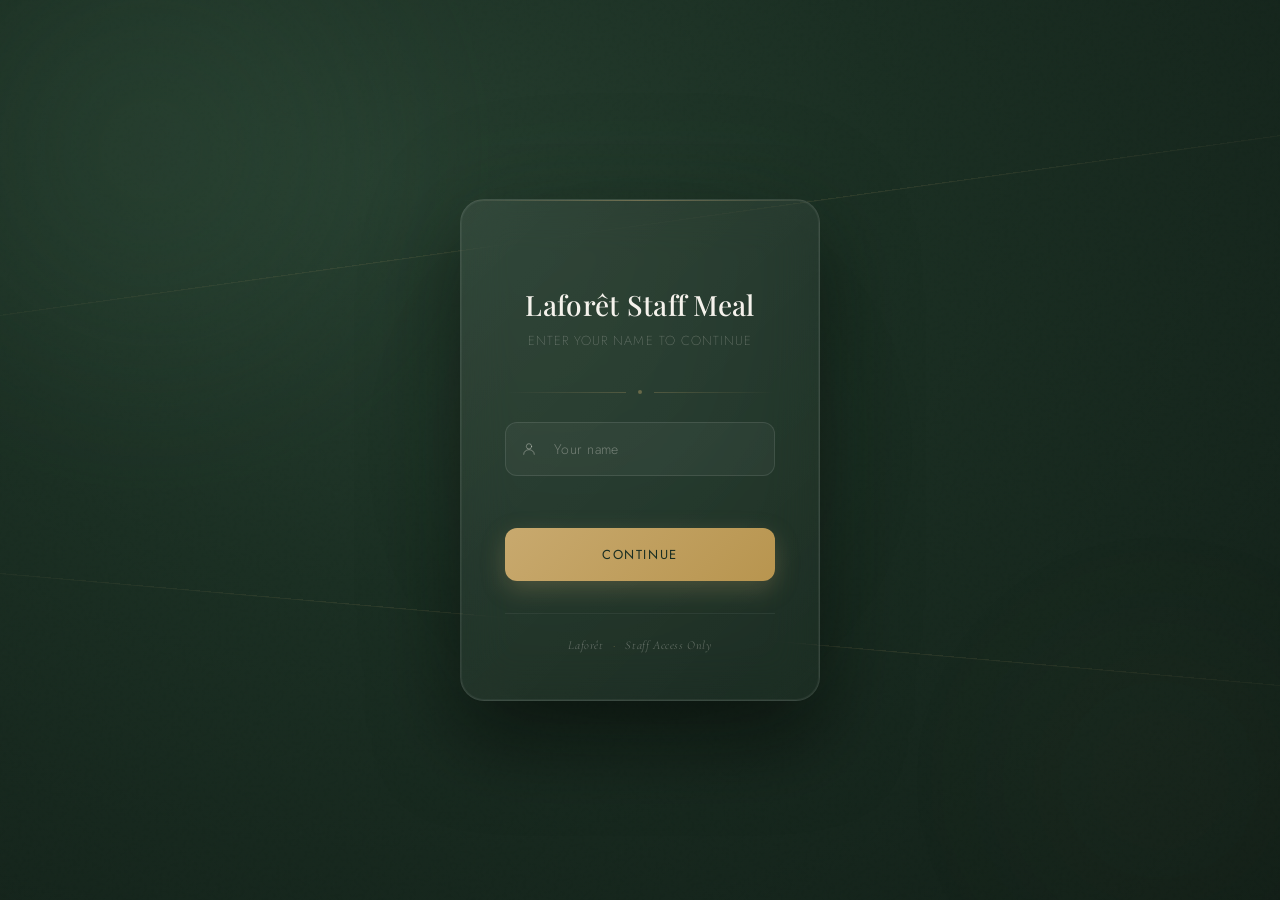
<file: index.html>
<!doctype html>
<html lang="en">
  <head>
    <meta charset="UTF-8" />
    <meta name="viewport" content="width=device-width, initial-scale=1.0" />
    <title>Laforêt — Staff Meal</title>
    <link
      href="https://fonts.googleapis.com/css2?family=Playfair+Display:ital,wght@0,400;0,500;0,700;1,400&family=Cormorant+Garamond:wght@300;400;500&family=Jost:wght@200;300;400&display=swap"
      rel="stylesheet"
    />
    <link rel="stylesheet" href="index.css" />
  </head>
  <body>
    <div class="bg-orb bg-orb-1"></div>
    <div class="bg-orb bg-orb-2"></div>
    <div class="bg-orb bg-orb-3"></div>
    <div class="deco-line deco-line-1"></div>
    <div class="deco-line deco-line-2"></div>

    <div class="card-wrap">
      <div class="card">
        <div class="brand-mark"></div>

        <div class="heading-wrap">
          <h1 class="title">Laforêt Staff Meal</h1>
          <p class="subtitle">Enter your name to continue</p>
        </div>

        <div class="divider">
          <div class="divider-line"></div>
          <div class="divider-dot"></div>
          <div class="divider-line"></div>
        </div>

        <div class="input-group">
          <svg
            class="input-icon"
            width="16"
            height="16"
            viewBox="0 0 24 24"
            fill="none"
            stroke="currentColor"
            stroke-width="1.5"
            stroke-linecap="round"
            stroke-linejoin="round"
          >
            <circle cx="12" cy="8" r="4" />
            <path d="M4 20c0-4 3.6-7 8-7s8 3 8 7" />
          </svg>
          <input
            type="text"
            class="input-field"
            id="nameInput"
            placeholder="Your name"
            autocomplete="off"
          />
          <div class="suggestions" id="suggestions"></div>
        </div>

        <div class="validation-msg" id="validationMsg">
          Please enter your name before continuing
        </div>

        <div class="btn-wrap">
          <button
            class="btn-primary"
            id="continueBtn"
            onclick="handleContinue()"
          >
            <span id="btnText">Continue</span>
          </button>
        </div>

        <div class="card-footer">
          <p class="footer-text">
            Laforêt <span class="footer-gold">·</span> Staff Access Only
          </p>
        </div>
      </div>
    </div>

    <script src="script.js"></script>
    <script>
      initLogin().catch(console.error);
    </script>
  </body>
</html>
</file>
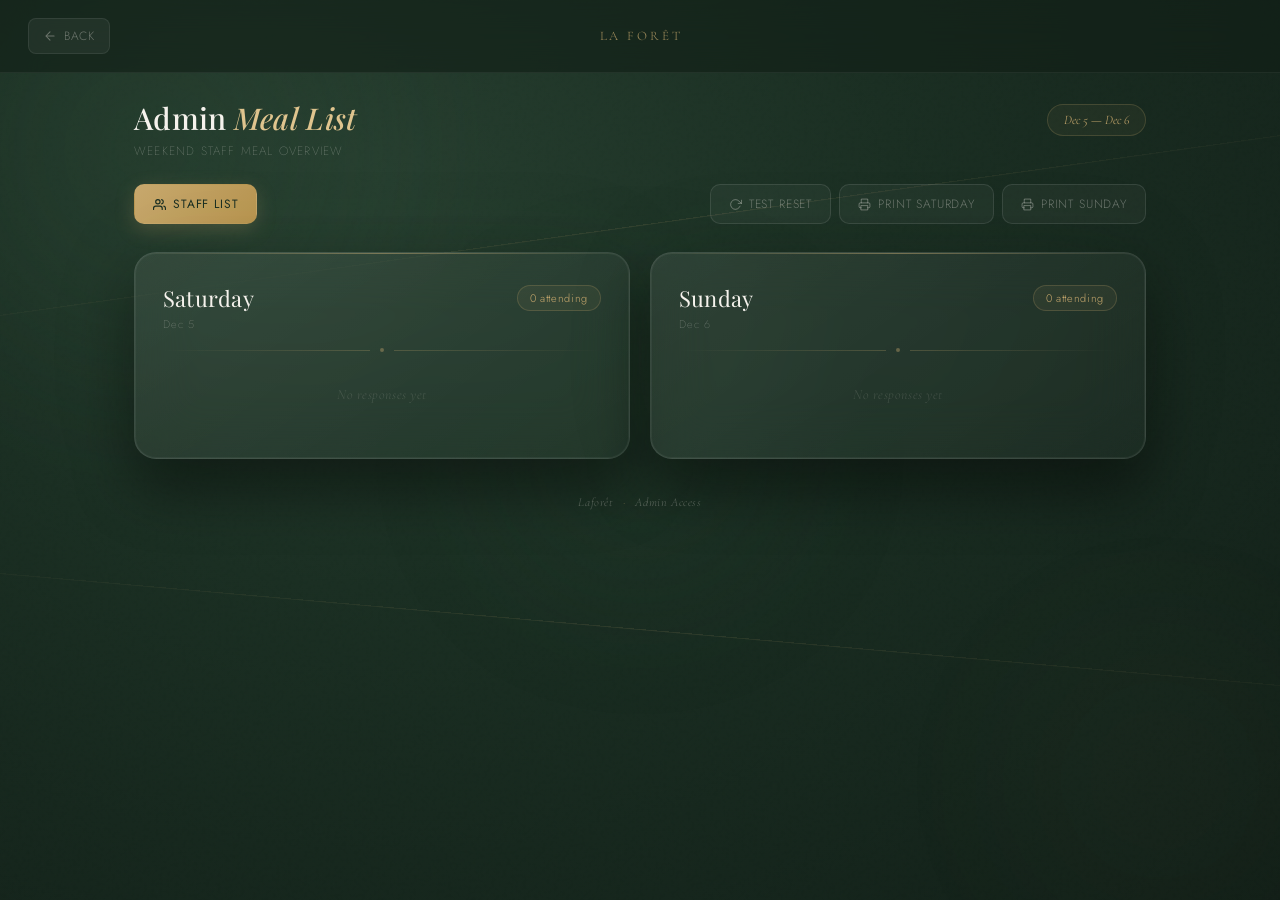
<file: admin.html>
<!doctype html>
<html lang="en">
  <head>
    <meta charset="UTF-8" />
    <meta name="viewport" content="width=device-width, initial-scale=1.0" />
    <title>Laforêt — Admin Meal List</title>
    <link
      href="https://fonts.googleapis.com/css2?family=Playfair+Display:ital,wght@0,400;0,500;0,700;1,400&family=Cormorant+Garamond:wght@300;400;500&family=Jost:wght@200;300;400&display=swap"
      rel="stylesheet"
    />
    <link rel="stylesheet" href="admin_style.css" />
  </head>
  <body class="staff-page admin-page">
    <div class="bg-orb bg-orb-1"></div>
    <div class="bg-orb bg-orb-2"></div>
    <div class="bg-orb bg-orb-3"></div>
    <div class="deco-line deco-line-1"></div>
    <div class="deco-line deco-line-2"></div>

    <!-- Top bar -->
    <header class="top-bar">
      <button class="back-btn" onclick="window.location.href = 'index.html'">
        <svg
          width="14"
          height="14"
          viewBox="0 0 24 24"
          fill="none"
          stroke="currentColor"
          stroke-width="1.8"
          stroke-linecap="round"
          stroke-linejoin="round"
        >
          <path d="M19 12H5M12 5l-7 7 7 7" />
        </svg>
        <span>Back</span>
      </button>
      <div class="brand-wordmark">LA FORÊT</div>
      <div class="top-bar-spacer"></div>
    </header>

    <!-- Main content -->
    <main class="main-wrap admin-main-wrap">
      <!-- Page heading -->
      <div class="admin-heading">
        <div class="admin-title-wrap">
          <h1 class="admin-title">Admin <em>Meal List</em></h1>
          <p class="admin-subtitle">Weekend staff meal overview</p>
        </div>
        <div class="admin-dates-badge" id="adminDatesBadge">—</div>
      </div>

      <!-- Action bar -->
      <div class="admin-action-bar">
        <div style="display:flex;gap:10px;flex-wrap:wrap;">
          <button class="admin-btn admin-btn-gold" onclick="openStaffListModal()">
            <svg width="13" height="13" viewBox="0 0 24 24" fill="none" stroke="currentColor" stroke-width="2.2" stroke-linecap="round" stroke-linejoin="round">
              <path d="M17 21v-2a4 4 0 0 0-4-4H5a4 4 0 0 0-4 4v2"/><circle cx="9" cy="7" r="4"/><path d="M23 21v-2a4 4 0 0 0-3-3.87"/><path d="M16 3.13a4 4 0 0 1 0 7.75"/>
            </svg>
            Staff List
          </button>
        </div>
        <div class="admin-print-btns">
          <button class="admin-btn admin-btn-ghost" onclick="testWeeklyReset()">
            <svg width="13" height="13" viewBox="0 0 24 24" fill="none" stroke="currentColor" stroke-width="1.8" stroke-linecap="round" stroke-linejoin="round">
              <polyline points="23 4 23 10 17 10"/><path d="M20.49 15a9 9 0 1 1-2.12-9.36L23 10"/>
            </svg>
            Test Reset
          </button>
          <button class="admin-btn admin-btn-ghost" onclick="printMealList('sat')">
            <svg width="13" height="13" viewBox="0 0 24 24" fill="none" stroke="currentColor" stroke-width="1.8" stroke-linecap="round" stroke-linejoin="round">
              <polyline points="6 9 6 2 18 2 18 9"/>
              <path d="M6 18H4a2 2 0 0 1-2-2v-5a2 2 0 0 1 2-2h16a2 2 0 0 1 2 2v5a2 2 0 0 1-2 2h-2"/>
              <rect x="6" y="14" width="12" height="8"/>
            </svg>
            Print Saturday
          </button>
          <button class="admin-btn admin-btn-ghost" onclick="printMealList('sun')">
            <svg width="13" height="13" viewBox="0 0 24 24" fill="none" stroke="currentColor" stroke-width="1.8" stroke-linecap="round" stroke-linejoin="round">
              <polyline points="6 9 6 2 18 2 18 9"/>
              <path d="M6 18H4a2 2 0 0 1-2-2v-5a2 2 0 0 1 2-2h16a2 2 0 0 1 2 2v5a2 2 0 0 1-2 2h-2"/>
              <rect x="6" y="14" width="12" height="8"/>
            </svg>
            Print Sunday
          </button>
        </div>
      </div>

      <!-- Two-column day cards -->
      <div class="admin-grid">
        <!-- Saturday card -->
        <div class="admin-day-card" id="satCard">
          <div class="card-shimmer"></div>
          <div class="admin-day-header">
            <div>
              <div class="admin-day-name">Saturday</div>
              <div class="admin-day-date" id="adminSatDate">—</div>
            </div>
            <div class="admin-count-badge" id="satCountBadge">0 attending</div>
          </div>
          <div class="admin-divider">
            <div class="divider-line"></div>
            <div class="divider-dot"></div>
            <div class="divider-line"></div>
          </div>
          <div class="admin-list" id="satList">
            <div class="admin-empty">No responses yet</div>
          </div>
        </div>

        <!-- Sunday card -->
        <div class="admin-day-card" id="sunCard">
          <div class="card-shimmer"></div>
          <div class="admin-day-header">
            <div>
              <div class="admin-day-name">Sunday</div>
              <div class="admin-day-date" id="adminSunDate">—</div>
            </div>
            <div class="admin-count-badge" id="sunCountBadge">0 attending</div>
          </div>
          <div class="admin-divider">
            <div class="divider-line"></div>
            <div class="divider-dot"></div>
            <div class="divider-line"></div>
          </div>
          <div class="admin-list" id="sunList">
            <div class="admin-empty">No responses yet</div>
          </div>
        </div>
      </div>



      <div class="page-footer">
        <p class="footer-text">
          Laforêt <span class="footer-gold">·</span> Admin Access
        </p>
      </div>
    </main>

    <!-- Staff List Modal -->
    <div class="modal-overlay" id="staffListOverlay" onclick="closeStaffListModal(event)">
      <div class="modal-card staff-list-modal-card">
        <div class="card-shimmer"></div>

        <!-- Header -->
        <div class="modal-header">
          <div class="modal-title-wrap">
            <h2 class="modal-title">Staff <em>List</em></h2>
            <p class="modal-subtitle">Manage staff members</p>
          </div>
          <button class="modal-close" onclick="closeStaffListModal()">
            <svg width="16" height="16" viewBox="0 0 24 24" fill="none" stroke="currentColor" stroke-width="2" stroke-linecap="round" stroke-linejoin="round">
              <line x1="18" y1="6" x2="6" y2="18"/><line x1="6" y1="6" x2="18" y2="18"/>
            </svg>
          </button>
        </div>

        <div class="admin-divider" style="margin: 18px 0 20px;">
          <div class="divider-line"></div><div class="divider-dot"></div><div class="divider-line"></div>
        </div>

        <!-- Add Staff form -->
        <div class="sl-add-section">
          <div class="sl-add-title">
            <svg width="12" height="12" viewBox="0 0 24 24" fill="none" stroke="currentColor" stroke-width="2.2" stroke-linecap="round" stroke-linejoin="round">
              <line x1="12" y1="5" x2="12" y2="19"/><line x1="5" y1="12" x2="19" y2="12"/>
            </svg>
            Add New Staff
          </div>
          <div class="sl-add-fields">
            <div class="modal-input-wrap" style="flex:1; min-width: 140px;">
              <input type="text" id="slNameInput" class="modal-input" placeholder="Full name" autocomplete="off" />
              <div class="modal-suggestions" id="slSuggestions"></div>
            </div>
            <select id="slDeptInput" class="modal-input modal-select" style="flex:1; min-width: 130px;">
              <option value="" disabled selected>Department</option>
              <option value="Bakery">Bakery</option>
              <option value="Dish">Dish</option>
              <option value="FOH">FOH</option>
              <option value="Kitchen">Kitchen</option>
              <option value="Store Support">Store Support</option>
            </select>
            <button class="admin-btn admin-btn-gold sl-add-btn" onclick="slAddStaff()">
              <svg width="12" height="12" viewBox="0 0 24 24" fill="none" stroke="currentColor" stroke-width="2.5" stroke-linecap="round" stroke-linejoin="round">
                <line x1="12" y1="5" x2="12" y2="19"/><line x1="5" y1="12" x2="19" y2="12"/>
              </svg>
              Add
            </button>
          </div>
          <div class="sl-msg" id="slMsg"></div>
        </div>

        <div class="admin-divider" style="margin: 18px 0;">
          <div class="divider-line"></div><div class="divider-dot"></div><div class="divider-line"></div>
        </div>

        <!-- Search -->
        <div class="sl-search-wrap">
          <svg width="14" height="14" viewBox="0 0 24 24" fill="none" stroke="currentColor" stroke-width="1.8" stroke-linecap="round" stroke-linejoin="round" class="sl-search-icon">
            <circle cx="11" cy="11" r="8"/><line x1="21" y1="21" x2="16.65" y2="16.65"/>
          </svg>
          <input type="text" id="slSearchInput" class="modal-input sl-search-input" placeholder="Search by name or department…" oninput="slFilterList()" />
        </div>

        <!-- Staff count -->
        <div class="sl-count" id="slCount">Loading…</div>

        <!-- Staff list -->
        <div class="sl-list" id="slList">
          <div class="admin-empty">Loading staff…</div>
        </div>

      </div>
    </div>

    <!-- Print-only section (hidden in browser, visible when printing) -->
    <div id="printSection" class="print-only"></div>

    <script src="script.js"></script>
    <script src="admin_script.js"></script>
    <script>
      initAdminPage().catch(console.error);
    </script>
  </body>
</html>
</file>
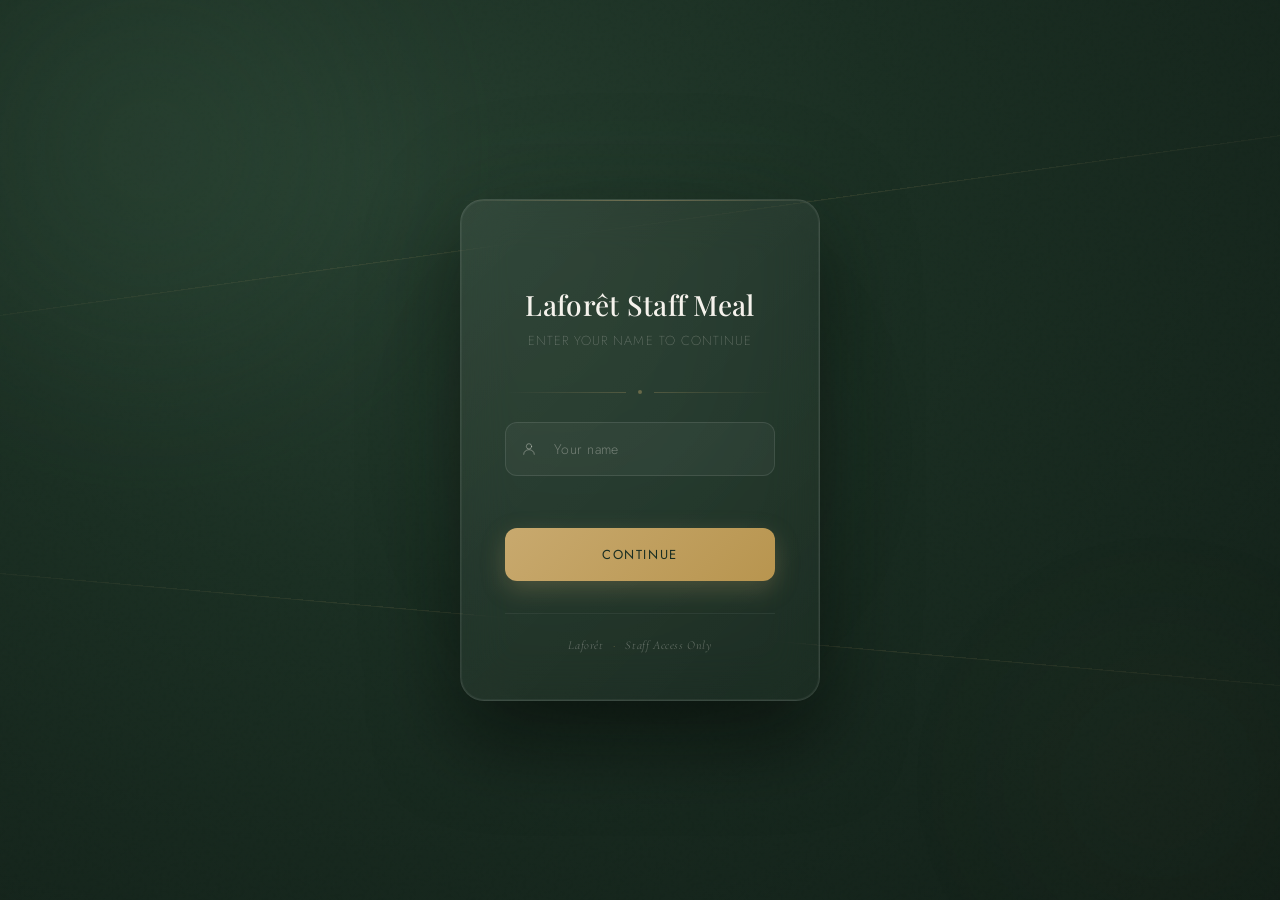
<file: staff.html>
<!DOCTYPE html>
<html lang="en">
<head>
<meta charset="UTF-8" />
<meta name="viewport" content="width=device-width, initial-scale=1.0" />
<title>Laforêt — My Staff Meal</title>
<link href="https://fonts.googleapis.com/css2?family=Playfair+Display:ital,wght@0,400;0,500;0,700;1,400&family=Cormorant+Garamond:wght@300;400;500&family=Jost:wght@200;300;400&display=swap" rel="stylesheet" />
<link rel="stylesheet" href="style.css" />
</head>
<body class="staff-page">

<div class="bg-orb bg-orb-1"></div>
<div class="bg-orb bg-orb-2"></div>
<div class="bg-orb bg-orb-3"></div>
<div class="deco-line deco-line-1"></div>
<div class="deco-line deco-line-2"></div>

<!-- Top bar -->
<header class="top-bar">
  <button class="back-btn" onclick="goBack()">
    <svg width="14" height="14" viewBox="0 0 24 24" fill="none" stroke="currentColor" stroke-width="1.8" stroke-linecap="round" stroke-linejoin="round">
      <path d="M19 12H5M12 5l-7 7 7 7"/>
    </svg>
    <span>Back</span>
  </button>
  <div class="brand-wordmark">LA FORÊT</div>
  <div class="top-bar-spacer"></div>
</header>

<!-- Main content -->
<main class="main-wrap">

  <!-- Welcome line -->
  <div class="welcome-line" id="welcomeLine">
    <span class="welcome-label">Welcome back,</span>
    <span class="welcome-name" id="welcomeName">—</span>
  </div>

  <!-- Personal card -->
  <div class="pref-card-wrap">
    <div class="pref-card">

      <!-- Card shimmer line -->
      <div class="card-shimmer"></div>

      <!-- Staff identity -->
      <div class="identity-row">
        <div class="avatar" id="avatarEl">—</div>
        <div class="identity-text">
          <div class="identity-name" id="staffNameEl">—</div>
          <div class="identity-role">Staff · Meal Preference</div>
          <div class="identity-dept" id="deptEl"></div>
        </div>
        <div class="weekend-badge">This Weekend</div>
      </div>

      <div class="pref-divider">
        <div class="divider-line"></div>
        <div class="divider-dot"></div>
        <div class="divider-line"></div>
      </div>

      <!-- Day sections -->
      <div class="day-section" style="animation-delay: 0.2s;">
        <div class="day-header">
          <div class="day-label">
            <span class="day-name">Saturday</span>
            <span class="day-date" id="satDate">—</span>
          </div>
          <div class="day-status" id="satStatus"></div>
        </div>
        <div class="toggle-group">
          <button class="toggle-btn" id="satYes" onclick="setDay('sat', true)">
            <svg width="13" height="13" viewBox="0 0 24 24" fill="none" stroke="currentColor" stroke-width="2.2" stroke-linecap="round" stroke-linejoin="round"><polyline points="20 6 9 17 4 12"/></svg>
            <span>Yes, I'll eat</span>
          </button>
          <button class="toggle-btn" id="satNo" onclick="setDay('sat', false)">
            <svg width="13" height="13" viewBox="0 0 24 24" fill="none" stroke="currentColor" stroke-width="2.2" stroke-linecap="round" stroke-linejoin="round"><line x1="18" y1="6" x2="6" y2="18"/><line x1="6" y1="6" x2="18" y2="18"/></svg>
            <span>No, thanks</span>
          </button>
        </div>
      </div>

      <div class="day-separator"></div>

      <div class="day-section" style="animation-delay: 0.3s;">
        <div class="day-header">
          <div class="day-label">
            <span class="day-name">Sunday</span>
            <span class="day-date" id="sunDate">—</span>
          </div>
          <div class="day-status" id="sunStatus"></div>
        </div>
        <div class="toggle-group">
          <button class="toggle-btn" id="sunYes" onclick="setDay('sun', true)">
            <svg width="13" height="13" viewBox="0 0 24 24" fill="none" stroke="currentColor" stroke-width="2.2" stroke-linecap="round" stroke-linejoin="round"><polyline points="20 6 9 17 4 12"/></svg>
            <span>Yes, I'll eat</span>
          </button>
          <button class="toggle-btn" id="sunNo" onclick="setDay('sun', false)">
            <svg width="13" height="13" viewBox="0 0 24 24" fill="none" stroke="currentColor" stroke-width="2.2" stroke-linecap="round" stroke-linejoin="round"><line x1="18" y1="6" x2="6" y2="18"/><line x1="6" y1="6" x2="18" y2="18"/></svg>
            <span>No, thanks</span>
          </button>
        </div>
      </div>

      <div class="pref-divider" style="margin-top: 28px;">
        <div class="divider-line"></div>
        <div class="divider-dot"></div>
        <div class="divider-line"></div>
      </div>



      <!-- Note field -->
      <div class="note-group" style="animation-delay: 0.4s;">
        <div class="note-label">
          <svg width="12" height="12" viewBox="0 0 24 24" fill="none" stroke="currentColor" stroke-width="1.6" stroke-linecap="round" stroke-linejoin="round"><path d="M11 4H4a2 2 0 0 0-2 2v14a2 2 0 0 0 2 2h14a2 2 0 0 0 2-2v-7"/><path d="M18.5 2.5a2.121 2.121 0 0 1 3 3L12 15l-4 1 1-4 9.5-9.5z"/></svg>
          Special note
        </div>
        <textarea class="note-field" id="noteField" placeholder="e.g. nut allergy, vegetarian, no gluten…" rows="3"></textarea>
      </div>

      <!-- Save button -->
      <div class="save-wrap" style="animation-delay: 0.5s;">
        <button class="btn-save" id="saveBtn" onclick="savePreference()">
          <span id="saveBtnText">Save Preference</span>
        </button>
      </div>

      <!-- Last saved indicator -->
      <div class="last-saved" id="lastSaved"></div>

    </div>
  </div>

  <div class="page-footer">
    <p class="footer-text">Laforêt <span class="footer-gold">·</span> Staff Access Only</p>
  </div>

</main>

<script src="script.js"></script>
<script>
  initStaffPage().catch(console.error);
</script>
</body>
</html>
</file>
<file: index.css>
*,
*::before,
*::after {
  box-sizing: border-box;
  margin: 0;
  padding: 0;
}

:root {
  --forest-deep: #1a2e22;
  --forest-mid: #213829;
  --forest-light: #2d4a38;
  --forest-accent: #3a5c45;
  --gold: #c8a96e;
  --gold-light: #dfc48e;
  --white: #f5f2ec;
  --white-soft: rgba(245, 242, 236, 0.7);
  --white-dim: rgba(245, 242, 236, 0.35);
  --glass-bg: rgba(255, 255, 255, 0.04);
  --glass-border: rgba(255, 255, 255, 0.1);
}

body {
  min-height: 100vh;
  display: flex;
  align-items: center;
  justify-content: center;
  background: radial-gradient(
    ellipse at 30% 20%,
    #253d2e 0%,
    #1a2e22 40%,
    #111e17 100%
  );
  font-family: "Jost", sans-serif;
  overflow: hidden;
  position: relative;
}

.bg-orb {
  position: fixed;
  border-radius: 50%;
  filter: blur(80px);
  pointer-events: none;
  opacity: 0.25;
  animation: breathe 8s ease-in-out infinite;
}
.bg-orb-1 {
  width: 500px;
  height: 500px;
  background: radial-gradient(circle, #3a5c45, transparent);
  top: -100px;
  left: -100px;
  animation-delay: 0s;
}
.bg-orb-2 {
  width: 400px;
  height: 400px;
  background: radial-gradient(circle, #c8a96e22, transparent);
  bottom: -80px;
  right: -80px;
  animation-delay: 4s;
}
.bg-orb-3 {
  width: 300px;
  height: 300px;
  background: radial-gradient(circle, #2d4a38, transparent);
  top: 50%;
  left: 50%;
  transform: translate(-50%, -50%);
  animation-delay: 2s;
}

body::before {
  content: "";
  position: fixed;
  inset: 0;
  background-image: url("data:image/svg+xml,%3Csvg viewBox='0 0 256 256' xmlns='http://www.w3.org/2000/svg'%3E%3Cfilter id='noise'%3E%3CfeTurbulence type='fractalNoise' baseFrequency='0.9' numOctaves='4' stitchTiles='stitch'/%3E%3C/filter%3E%3Crect width='100%25' height='100%25' filter='url(%23noise)' opacity='0.04'/%3E%3C/svg%3E");
  opacity: 0.4;
  pointer-events: none;
  z-index: 0;
}

.deco-line {
  position: fixed;
  background: linear-gradient(
    90deg,
    transparent,
    rgba(200, 169, 110, 0.15),
    transparent
  );
  pointer-events: none;
}
.deco-line-1 {
  width: 100%;
  height: 1px;
  top: 25%;
  left: 0;
  transform: rotate(-8deg) scaleX(1.5);
}
.deco-line-2 {
  width: 100%;
  height: 1px;
  bottom: 30%;
  left: 0;
  transform: rotate(5deg) scaleX(1.5);
}

@keyframes breathe {
  0%,
  100% {
    opacity: 0.2;
    transform: scale(1);
  }
  50% {
    opacity: 0.35;
    transform: scale(1.05);
  }
}

.card-wrap {
  position: relative;
  z-index: 10;
  width: 100%;
  max-width: 400px;
  padding: 0 20px;
  animation: riseIn 1s cubic-bezier(0.16, 1, 0.3, 1) both;
  overflow: visible;
}

@keyframes riseIn {
  from {
    opacity: 0;
    transform: translateY(30px);
  }
  to {
    opacity: 1;
    transform: translateY(0);
  }
}

.card {
  background: linear-gradient(
    135deg,
    rgba(255, 255, 255, 0.07) 0%,
    rgba(255, 255, 255, 0.02) 100%
  );
  border: 1px solid var(--glass-border);
  border-radius: 24px;
  padding: 52px 44px 48px;
  backdrop-filter: blur(24px);
  -webkit-backdrop-filter: blur(24px);
  box-shadow:
    0 0 0 1px rgba(255, 255, 255, 0.05) inset,
    0 40px 80px rgba(0, 0, 0, 0.5),
    0 0 120px rgba(58, 92, 69, 0.12);
  position: relative;
  overflow: visible;
}

.card::before {
  content: "";
  position: absolute;
  top: 0;
  left: 0;
  right: 0;
  height: 1px;
  background: linear-gradient(
    90deg,
    transparent,
    rgba(200, 169, 110, 0.4),
    transparent
  );
}

.brand-mark {
  display: flex;
  align-items: center;
  justify-content: center;
  margin-bottom: 36px;
  animation: riseIn 1s cubic-bezier(0.16, 1, 0.3, 1) 0.1s both;
}

.brand-icon {
  width: 52px;
  height: 52px;
  border: 1px solid rgba(200, 169, 110, 0.3);
  border-radius: 14px;
  display: flex;
  align-items: center;
  justify-content: center;
  background: rgba(200, 169, 110, 0.06);
}

.brand-icon svg {
  width: 22px;
  height: 22px;
  opacity: 0.85;
}

.heading-wrap {
  text-align: center;
  margin-bottom: 40px;
  animation: riseIn 1s cubic-bezier(0.16, 1, 0.3, 1) 0.2s both;
}

.title {
  font-family: "Playfair Display", serif;
  font-size: 28px;
  font-weight: 500;
  color: var(--white);
  letter-spacing: 0.01em;
  line-height: 1.2;
  margin-bottom: 10px;
}

.title em {
  font-style: italic;
  color: var(--gold-light);
}

.subtitle {
  font-family: "Jost", sans-serif;
  font-size: 13px;
  font-weight: 200;
  color: var(--white-dim);
  letter-spacing: 0.08em;
  text-transform: uppercase;
}

.divider {
  display: flex;
  align-items: center;
  gap: 12px;
  margin-bottom: 28px;
  animation: riseIn 1s cubic-bezier(0.16, 1, 0.3, 1) 0.25s both;
}
.divider-line {
  flex: 1;
  height: 1px;
  background: linear-gradient(
    90deg,
    transparent,
    rgba(200, 169, 110, 0.25)
  );
}
.divider-line:last-child {
  background: linear-gradient(
    270deg,
    transparent,
    rgba(200, 169, 110, 0.25)
  );
}
.divider-dot {
  width: 4px;
  height: 4px;
  border-radius: 50%;
  background: rgba(200, 169, 110, 0.4);
}

.input-group {
  position: relative;
  margin-bottom: 12px;
  animation: riseIn 1s cubic-bezier(0.16, 1, 0.3, 1) 0.3s both;
  z-index: 20;
}

.input-icon {
  position: absolute;
  left: 16px;
  top: 50%;
  transform: translateY(-50%);
  color: var(--white-dim);
  pointer-events: none;
  transition: color 0.3s;
}

.input-field {
  width: 100%;
  background: rgba(255, 255, 255, 0.04);
  border: 1px solid rgba(255, 255, 255, 0.1);
  border-radius: 12px;
  padding: 16px 16px 16px 48px;
  color: var(--white);
  font-family: "Jost", sans-serif;
  font-size: 14px;
  font-weight: 300;
  letter-spacing: 0.03em;
  outline: none;
  transition: all 0.3s ease;
  -webkit-appearance: none;
}

.input-field::placeholder {
  color: var(--white-dim);
}

.input-field:focus {
  border-color: rgba(200, 169, 110, 0.4);
  background: rgba(255, 255, 255, 0.06);
  box-shadow:
    0 0 0 3px rgba(200, 169, 110, 0.08),
    0 0 20px rgba(200, 169, 110, 0.05);
}

.suggestions {
  position: absolute;
  top: calc(100% + 6px);
  left: 0;
  right: 0;
  background: #1e3328;
  border: 1px solid rgba(200, 169, 110, 0.2);
  border-radius: 12px;
  overflow: hidden;
  z-index: 9999;
  box-shadow: 0 20px 40px rgba(0, 0, 0, 0.4);
  display: none;
  backdrop-filter: blur(20px);
  max-height: 220px;
  overflow-y: auto;
}

.suggestions.open {
  display: block;
}

.suggestion-item {
  padding: 12px 18px;
  cursor: pointer;
  font-family: "Jost", sans-serif;
  font-size: 13.5px;
  font-weight: 300;
  color: var(--white-soft);
  letter-spacing: 0.03em;
  transition: all 0.15s;
  border-bottom: 1px solid rgba(255, 255, 255, 0.04);
  display: flex;
  align-items: center;
  gap: 10px;
}

.suggestion-item:last-child {
  border-bottom: none;
}

.suggestion-item:hover,
.suggestion-item.highlighted {
  background: rgba(200, 169, 110, 0.1);
  color: var(--white);
  padding-left: 22px;
}

.suggestion-avatar {
  width: 24px;
  height: 24px;
  border-radius: 50%;
  background: linear-gradient(135deg, #3a5c45, #2d4a38);
  display: flex;
  align-items: center;
  justify-content: center;
  font-size: 10px;
  color: var(--gold-light);
  font-weight: 400;
  flex-shrink: 0;
}

.validation-msg {
  font-size: 11.5px;
  color: rgba(200, 100, 100, 0.8);
  font-family: "Jost", sans-serif;
  font-weight: 300;
  letter-spacing: 0.04em;
  margin-top: 6px;
  margin-left: 4px;
  height: 16px;
  transition: opacity 0.3s;
  opacity: 0;
}

.validation-msg.visible {
  opacity: 1;
}

.btn-wrap {
  margin-top: 24px;
  animation: riseIn 1s cubic-bezier(0.16, 1, 0.3, 1) 0.4s both;
}

.btn-primary {
  width: 100%;
  padding: 17px;
  border: none;
  border-radius: 12px;
  background: linear-gradient(135deg, #c8a96e 0%, #b8954f 100%);
  color: #1a2e22;
  font-family: "Jost", sans-serif;
  font-size: 13px;
  font-weight: 400;
  letter-spacing: 0.12em;
  text-transform: uppercase;
  cursor: pointer;
  position: relative;
  overflow: hidden;
  transition: all 0.3s ease;
  box-shadow: 0 8px 24px rgba(200, 169, 110, 0.25);
}

.btn-primary::before {
  content: "";
  position: absolute;
  inset: 0;
  background: linear-gradient(135deg, #dfc48e 0%, #c8a96e 100%);
  opacity: 0;
  transition: opacity 0.3s;
}

.btn-primary:hover::before {
  opacity: 1;
}
.btn-primary:hover {
  transform: translateY(-1px);
  box-shadow: 0 12px 32px rgba(200, 169, 110, 0.35);
}
.btn-primary:active {
  transform: translateY(0);
  box-shadow: 0 4px 16px rgba(200, 169, 110, 0.2);
}
.btn-primary span {
  position: relative;
  z-index: 1;
}

.btn-primary.success {
  background: linear-gradient(135deg, #3a5c45, #2d4a38);
  box-shadow: 0 8px 24px rgba(58, 92, 69, 0.4);
  color: var(--gold-light);
}
.btn-primary.success::before {
  opacity: 0;
}

.card-footer {
  text-align: center;
  margin-top: 32px;
  padding-top: 24px;
  border-top: 1px solid rgba(255, 255, 255, 0.06);
  animation: riseIn 1s cubic-bezier(0.16, 1, 0.3, 1) 0.5s both;
}

.footer-text {
  font-family: "Cormorant Garamond", serif;
  font-size: 12px;
  font-weight: 300;
  color: var(--white-dim);
  letter-spacing: 0.05em;
  font-style: italic;
}

.footer-gold {
  color: rgba(200, 169, 110, 0.5);
  margin: 0 6px;
}
</file>
<file: admin_style.css>
/* ============================================
   LAFORÊT STAFF MEAL — SHARED STYLES
   ============================================ */

*,
*::before,
*::after {
  box-sizing: border-box;
  margin: 0;
  padding: 0;
}

:root {
  --forest-deep: #1a2e22;
  --forest-mid: #213829;
  --forest-light: #2d4a38;
  --forest-accent: #3a5c45;
  --gold: #c8a96e;
  --gold-light: #dfc48e;
  --white: #f5f2ec;
  --white-soft: rgba(245, 242, 236, 0.7);
  --white-dim: rgba(245, 242, 236, 0.35);
  --white-faint: rgba(245, 242, 236, 0.15);
  --glass-bg: rgba(255, 255, 255, 0.04);
  --glass-border: rgba(255, 255, 255, 0.1);
  --yes-green: rgba(74, 160, 100, 0.85);
  --yes-green-bg: rgba(58, 130, 80, 0.14);
  --no-red: rgba(200, 85, 75, 0.75);
  --no-red-bg: rgba(180, 65, 60, 0.12);
}

/* ──────────────────────────────────────────
   BASE / BODY
   ────────────────────────────────────────── */

body {
  min-height: 100vh;
  background: radial-gradient(
    ellipse at 30% 20%,
    #253d2e 0%,
    #1a2e22 40%,
    #111e17 100%
  );
  font-family: "Jost", sans-serif;
  color: var(--white);
  position: relative;
  overflow-x: hidden;
}

/* Grain texture overlay */
body::before {
  content: "";
  position: fixed;
  inset: 0;
  background-image: url("data:image/svg+xml,%3Csvg viewBox='0 0 256 256' xmlns='http://www.w3.org/2000/svg'%3E%3Cfilter id='noise'%3E%3CfeTurbulence type='fractalNoise' baseFrequency='0.9' numOctaves='4' stitchTiles='stitch'/%3E%3C/filter%3E%3Crect width='100%25' height='100%25' filter='url(%23noise)' opacity='0.04'/%3E%3C/svg%3E");
  opacity: 0.4;
  pointer-events: none;
  z-index: 0;
}

/* ──────────────────────────────────────────
   BACKGROUND ORBS
   ────────────────────────────────────────── */

.bg-orb {
  position: fixed;
  border-radius: 50%;
  filter: blur(80px);
  pointer-events: none;
  animation: breathe 8s ease-in-out infinite;
}
.bg-orb-1 {
  width: 500px;
  height: 500px;
  background: radial-gradient(circle, #3a5c45, transparent);
  top: -100px;
  left: -100px;
  opacity: 0.22;
  animation-delay: 0s;
}
.bg-orb-2 {
  width: 400px;
  height: 400px;
  background: radial-gradient(circle, #c8a96e22, transparent);
  bottom: -80px;
  right: -80px;
  opacity: 0.25;
  animation-delay: 4s;
}
.bg-orb-3 {
  width: 300px;
  height: 300px;
  background: radial-gradient(circle, #2d4a38, transparent);
  top: 50%;
  left: 50%;
  transform: translate(-50%, -50%);
  opacity: 0.2;
  animation-delay: 2s;
}

@keyframes breathe {
  0%,
  100% {
    opacity: 0.18;
    transform: scale(1);
  }
  50% {
    opacity: 0.3;
    transform: scale(1.06);
  }
}

/* ──────────────────────────────────────────
   DECORATIVE LINES
   ────────────────────────────────────────── */

.deco-line {
  position: fixed;
  background: linear-gradient(
    90deg,
    transparent,
    rgba(200, 169, 110, 0.12),
    transparent
  );
  pointer-events: none;
  z-index: 0;
}
.deco-line-1 {
  width: 100%;
  height: 1px;
  top: 25%;
  left: 0;
  transform: rotate(-8deg) scaleX(1.5);
}
.deco-line-2 {
  width: 100%;
  height: 1px;
  bottom: 30%;
  left: 0;
  transform: rotate(5deg) scaleX(1.5);
}

/* ──────────────────────────────────────────
   ANIMATIONS
   ────────────────────────────────────────── */

@keyframes riseIn {
  from {
    opacity: 0;
    transform: translateY(24px);
  }
  to {
    opacity: 1;
    transform: translateY(0);
  }
}

@keyframes fadeIn {
  from {
    opacity: 0;
  }
  to {
    opacity: 1;
  }
}

@keyframes scaleIn {
  from {
    opacity: 0;
    transform: scale(0.94);
  }
  to {
    opacity: 1;
    transform: scale(1);
  }
}

/* ──────────────────────────────────────────
   LOGIN PAGE — CARD
   ────────────────────────────────────────── */

body:not(.staff-page) {
  display: flex;
  align-items: center;
  justify-content: center;
  overflow: hidden;
}

.card-wrap {
  position: relative;
  z-index: 10;
  width: 100%;
  max-width: 400px;
  padding: 0 20px;
  animation: riseIn 0.9s cubic-bezier(0.16, 1, 0.3, 1) both;
}

.card {
  background: linear-gradient(
    135deg,
    rgba(255, 255, 255, 0.07) 0%,
    rgba(255, 255, 255, 0.02) 100%
  );
  border: 1px solid var(--glass-border);
  border-radius: 24px;
  padding: 52px 44px 48px;
  backdrop-filter: blur(24px);
  -webkit-backdrop-filter: blur(24px);
  box-shadow:
    0 0 0 1px rgba(255, 255, 255, 0.05) inset,
    0 40px 80px rgba(0, 0, 0, 0.5),
    0 0 120px rgba(58, 92, 69, 0.12);
  position: relative;
  overflow: hidden;
}

.card::before {
  content: "";
  position: absolute;
  top: 0;
  left: 0;
  right: 0;
  height: 1px;
  background: linear-gradient(
    90deg,
    transparent,
    rgba(200, 169, 110, 0.4),
    transparent
  );
}

/* Brand mark (login) */
.brand-mark {
  display: flex;
  align-items: center;
  justify-content: center;
  margin-bottom: 36px;
  animation: riseIn 0.9s cubic-bezier(0.16, 1, 0.3, 1) 0.1s both;
}
.brand-icon {
  width: 52px;
  height: 52px;
  border: 1px solid rgba(200, 169, 110, 0.3);
  border-radius: 14px;
  display: flex;
  align-items: center;
  justify-content: center;
  background: rgba(200, 169, 110, 0.06);
}
.brand-icon svg {
  width: 22px;
  height: 22px;
  opacity: 0.85;
}

/* Heading */
.heading-wrap {
  text-align: center;
  margin-bottom: 40px;
  animation: riseIn 0.9s cubic-bezier(0.16, 1, 0.3, 1) 0.2s both;
}
.title {
  font-family: "Playfair Display", serif;
  font-size: 28px;
  font-weight: 500;
  color: var(--white);
  letter-spacing: 0.01em;
  line-height: 1.2;
  margin-bottom: 10px;
}
.title em {
  font-style: italic;
  color: var(--gold-light);
}
.subtitle {
  font-family: "Jost", sans-serif;
  font-size: 13px;
  font-weight: 200;
  color: var(--white-dim);
  letter-spacing: 0.08em;
  text-transform: uppercase;
}

/* Divider */
.divider {
  display: flex;
  align-items: center;
  gap: 12px;
  margin-bottom: 28px;
  animation: riseIn 0.9s cubic-bezier(0.16, 1, 0.3, 1) 0.25s both;
}
.divider-line {
  flex: 1;
  height: 1px;
  background: linear-gradient(90deg, transparent, rgba(200, 169, 110, 0.25));
}
.divider-line:last-child {
  background: linear-gradient(270deg, transparent, rgba(200, 169, 110, 0.25));
}
.divider-dot {
  width: 4px;
  height: 4px;
  border-radius: 50%;
  background: rgba(200, 169, 110, 0.4);
}

/* Input */
.input-group {
  position: relative;
  margin-bottom: 12px;
  animation: riseIn 0.9s cubic-bezier(0.16, 1, 0.3, 1) 0.3s both;
}
.input-icon {
  position: absolute;
  left: 16px;
  top: 50%;
  transform: translateY(-50%);
  color: var(--white-dim);
  pointer-events: none;
  transition: color 0.3s;
}
.input-field {
  width: 100%;
  background: rgba(255, 255, 255, 0.04);
  border: 1px solid rgba(255, 255, 255, 0.1);
  border-radius: 12px;
  padding: 16px 16px 16px 48px;
  color: var(--white);
  font-family: "Jost", sans-serif;
  font-size: 14px;
  font-weight: 300;
  letter-spacing: 0.03em;
  outline: none;
  transition: all 0.3s ease;
  -webkit-appearance: none;
}
.input-field::placeholder {
  color: var(--white-dim);
}
.input-field:focus {
  border-color: rgba(200, 169, 110, 0.4);
  background: rgba(255, 255, 255, 0.06);
  box-shadow:
    0 0 0 3px rgba(200, 169, 110, 0.08),
    0 0 20px rgba(200, 169, 110, 0.05);
}

/* Autocomplete */
.suggestions {
  position: absolute;
  top: calc(100% + 6px);
  left: 0;
  right: 0;
  background: #1e3328;
  border: 1px solid rgba(200, 169, 110, 0.2);
  border-radius: 12px;
  overflow: hidden;
  z-index: 100;
  box-shadow: 0 20px 40px rgba(0, 0, 0, 0.4);
  display: none;
  backdrop-filter: blur(20px);
}
.suggestions.open {
  display: block;
}
.suggestion-item {
  padding: 12px 18px;
  cursor: pointer;
  font-family: "Jost", sans-serif;
  font-size: 13.5px;
  font-weight: 300;
  color: var(--white-soft);
  letter-spacing: 0.03em;
  transition: all 0.15s;
  border-bottom: 1px solid rgba(255, 255, 255, 0.04);
  display: flex;
  align-items: center;
  gap: 10px;
}
.suggestion-item:last-child {
  border-bottom: none;
}
.suggestion-item:hover,
.suggestion-item.highlighted {
  background: rgba(200, 169, 110, 0.1);
  color: var(--white);
  padding-left: 22px;
}
.suggestion-avatar {
  width: 24px;
  height: 24px;
  border-radius: 50%;
  background: linear-gradient(135deg, #3a5c45, #2d4a38);
  display: flex;
  align-items: center;
  justify-content: center;
  font-size: 10px;
  color: var(--gold-light);
  font-weight: 400;
  flex-shrink: 0;
}

/* Validation */
.validation-msg {
  font-size: 11.5px;
  color: rgba(200, 100, 100, 0.8);
  font-family: "Jost", sans-serif;
  font-weight: 300;
  letter-spacing: 0.04em;
  margin-top: 6px;
  margin-left: 4px;
  height: 16px;
  transition: opacity 0.3s;
  opacity: 0;
}
.validation-msg.visible {
  opacity: 1;
}

/* Primary button (login) */
.btn-wrap {
  margin-top: 24px;
  animation: riseIn 0.9s cubic-bezier(0.16, 1, 0.3, 1) 0.4s both;
}
.btn-primary {
  width: 100%;
  padding: 17px;
  border: none;
  border-radius: 12px;
  background: linear-gradient(135deg, #c8a96e 0%, #b8954f 100%);
  color: #1a2e22;
  font-family: "Jost", sans-serif;
  font-size: 13px;
  font-weight: 400;
  letter-spacing: 0.12em;
  text-transform: uppercase;
  cursor: pointer;
  position: relative;
  overflow: hidden;
  transition: all 0.3s ease;
  box-shadow: 0 8px 24px rgba(200, 169, 110, 0.25);
}
.btn-primary::before {
  content: "";
  position: absolute;
  inset: 0;
  background: linear-gradient(135deg, #dfc48e 0%, #c8a96e 100%);
  opacity: 0;
  transition: opacity 0.3s;
}
.btn-primary:hover::before {
  opacity: 1;
}
.btn-primary:hover {
  transform: translateY(-1px);
  box-shadow: 0 12px 32px rgba(200, 169, 110, 0.35);
}
.btn-primary:active {
  transform: translateY(0);
  box-shadow: 0 4px 16px rgba(200, 169, 110, 0.2);
}
.btn-primary span {
  position: relative;
  z-index: 1;
}
.btn-primary.success {
  background: linear-gradient(135deg, #3a5c45, #2d4a38);
  box-shadow: 0 8px 24px rgba(58, 92, 69, 0.4);
  color: var(--gold-light);
}
.btn-primary.success::before {
  opacity: 0;
}

/* Footer */
.card-footer {
  text-align: center;
  margin-top: 32px;
  padding-top: 24px;
  border-top: 1px solid rgba(255, 255, 255, 0.06);
  animation: riseIn 0.9s cubic-bezier(0.16, 1, 0.3, 1) 0.5s both;
}
.footer-text {
  font-family: "Cormorant Garamond", serif;
  font-size: 12px;
  font-weight: 300;
  color: var(--white-dim);
  letter-spacing: 0.05em;
  font-style: italic;
}
.footer-gold {
  color: rgba(200, 169, 110, 0.5);
  margin: 0 6px;
}

/* ══════════════════════════════════════════
   STAFF PAGE
   ══════════════════════════════════════════ */

body.staff-page {
  min-height: 100vh;
  overflow-y: auto;
  display: block;
}

/* Top bar */
.top-bar {
  position: fixed;
  top: 0;
  left: 0;
  right: 0;
  z-index: 100;
  display: flex;
  align-items: center;
  justify-content: space-between;
  padding: 18px 28px;
  background: rgba(17, 30, 23, 0.6);
  backdrop-filter: blur(20px);
  -webkit-backdrop-filter: blur(20px);
  border-bottom: 1px solid rgba(255, 255, 255, 0.06);
  animation: fadeIn 0.6s ease both;
}

.back-btn {
  display: flex;
  align-items: center;
  gap: 7px;
  background: rgba(255, 255, 255, 0.05);
  border: 1px solid rgba(255, 255, 255, 0.08);
  border-radius: 8px;
  color: var(--white-dim);
  font-family: "Jost", sans-serif;
  font-size: 12px;
  font-weight: 300;
  letter-spacing: 0.06em;
  text-transform: uppercase;
  padding: 8px 14px;
  cursor: pointer;
  transition: all 0.25s;
}
.back-btn:hover {
  background: rgba(255, 255, 255, 0.09);
  color: var(--white-soft);
  border-color: rgba(255, 255, 255, 0.14);
}

.brand-wordmark {
  font-family: "Cormorant Garamond", serif;
  font-size: 13px;
  font-weight: 300;
  letter-spacing: 0.22em;
  color: var(--gold);
  opacity: 0.8;
  text-transform: uppercase;
}

.top-bar-spacer {
  width: 80px;
}

/* Main content */
.main-wrap {
  position: relative;
  z-index: 10;
  min-height: 100vh;
  display: flex;
  flex-direction: column;
  align-items: center;
  justify-content: flex-start;
  padding: 110px 20px 60px;
}

/* Welcome line */
.welcome-line {
  text-align: center;
  margin-bottom: 28px;
  animation: riseIn 0.8s cubic-bezier(0.16, 1, 0.3, 1) 0.1s both;
}
.welcome-label {
  font-family: "Jost", sans-serif;
  font-size: 12px;
  font-weight: 200;
  color: var(--white-dim);
  letter-spacing: 0.1em;
  text-transform: uppercase;
  margin-right: 8px;
}
.welcome-name {
  font-family: "Playfair Display", serif;
  font-size: 15px;
  font-weight: 400;
  font-style: italic;
  color: var(--gold-light);
  letter-spacing: 0.02em;
}

/* Preference card */
.pref-card-wrap {
  width: 100%;
  max-width: 460px;
  animation: scaleIn 0.85s cubic-bezier(0.16, 1, 0.3, 1) 0.15s both;
}

.pref-card {
  background: linear-gradient(
    145deg,
    rgba(255, 255, 255, 0.075) 0%,
    rgba(255, 255, 255, 0.022) 100%
  );
  border: 1px solid var(--glass-border);
  border-radius: 26px;
  padding: 40px 36px 36px;
  backdrop-filter: blur(28px);
  -webkit-backdrop-filter: blur(28px);
  box-shadow:
    0 0 0 1px rgba(255, 255, 255, 0.05) inset,
    0 40px 80px rgba(0, 0, 0, 0.55),
    0 0 140px rgba(58, 92, 69, 0.1);
  position: relative;
  overflow: hidden;
}

.card-shimmer {
  position: absolute;
  top: 0;
  left: 0;
  right: 0;
  height: 1px;
  background: linear-gradient(
    90deg,
    transparent,
    rgba(200, 169, 110, 0.45),
    transparent
  );
}

/* Identity row */
.identity-row {
  display: flex;
  align-items: center;
  gap: 16px;
  margin-bottom: 28px;
  animation: riseIn 0.8s cubic-bezier(0.16, 1, 0.3, 1) 0.2s both;
}
.avatar {
  width: 50px;
  height: 50px;
  border-radius: 50%;
  background: linear-gradient(135deg, #3a5c45, #253d2e);
  border: 1px solid rgba(200, 169, 110, 0.25);
  display: flex;
  align-items: center;
  justify-content: center;
  font-family: "Playfair Display", serif;
  font-size: 16px;
  font-weight: 500;
  color: var(--gold-light);
  flex-shrink: 0;
  box-shadow: 0 4px 16px rgba(0, 0, 0, 0.3);
}
.identity-text {
  flex: 1;
}
.identity-name {
  font-family: "Playfair Display", serif;
  font-size: 20px;
  font-weight: 500;
  color: var(--white);
  letter-spacing: 0.01em;
  line-height: 1.2;
}
.identity-role {
  font-family: "Jost", sans-serif;
  font-size: 11px;
  font-weight: 200;
  color: var(--white-dim);
  letter-spacing: 0.1em;
  text-transform: uppercase;
  margin-top: 4px;
}
.weekend-badge {
  font-family: "Jost", sans-serif;
  font-size: 10px;
  font-weight: 300;
  letter-spacing: 0.08em;
  text-transform: uppercase;
  color: var(--gold);
  border: 1px solid rgba(200, 169, 110, 0.25);
  border-radius: 20px;
  padding: 5px 11px;
  background: rgba(200, 169, 110, 0.07);
  white-space: nowrap;
}

/* Pref divider */
.pref-divider {
  display: flex;
  align-items: center;
  gap: 10px;
  margin-bottom: 26px;
}

/* Day section */
.day-section {
  animation: riseIn 0.8s cubic-bezier(0.16, 1, 0.3, 1) both;
}

.day-header {
  display: flex;
  align-items: center;
  justify-content: space-between;
  margin-bottom: 14px;
}
.day-label {
  display: flex;
  align-items: baseline;
  gap: 10px;
}
.day-name {
  font-family: "Playfair Display", serif;
  font-size: 17px;
  font-weight: 400;
  color: var(--white);
  letter-spacing: 0.01em;
}
.day-date {
  font-family: "Jost", sans-serif;
  font-size: 11px;
  font-weight: 200;
  color: var(--white-dim);
  letter-spacing: 0.06em;
}
.day-status {
  font-family: "Jost", sans-serif;
  font-size: 11px;
  font-weight: 300;
  letter-spacing: 0.06em;
  min-width: 60px;
  text-align: right;
  transition: all 0.3s;
}
.day-status.status-yes {
  color: var(--yes-green);
}
.day-status.status-no {
  color: var(--no-red);
}

/* Toggle group */
.toggle-group {
  display: flex;
  gap: 10px;
}
.toggle-btn {
  flex: 1;
  display: flex;
  align-items: center;
  justify-content: center;
  gap: 8px;
  padding: 13px 16px;
  border-radius: 12px;
  border: 1px solid rgba(255, 255, 255, 0.09);
  background: rgba(255, 255, 255, 0.03);
  color: var(--white-dim);
  font-family: "Jost", sans-serif;
  font-size: 13px;
  font-weight: 300;
  letter-spacing: 0.04em;
  cursor: pointer;
  transition: all 0.25s ease;
}
.toggle-btn:hover {
  background: rgba(255, 255, 255, 0.07);
  border-color: rgba(255, 255, 255, 0.15);
  color: var(--white-soft);
  transform: translateY(-1px);
}

/* Yes selected */
.toggle-btn.active-yes {
  background: var(--yes-green-bg);
  border-color: rgba(74, 160, 100, 0.35);
  color: #7ecf96;
  box-shadow: 0 4px 16px rgba(58, 130, 80, 0.15);
}
/* No selected */
.toggle-btn.active-no {
  background: var(--no-red-bg);
  border-color: rgba(200, 85, 75, 0.3);
  color: #e08880;
  box-shadow: 0 4px 16px rgba(160, 58, 55, 0.15);
}

/* Day separator */
.day-separator {
  height: 1px;
  background: rgba(255, 255, 255, 0.06);
  margin: 24px 0;
}

/* Both row */
.both-row {
  display: flex;
  align-items: center;
  justify-content: space-between;
  margin-bottom: 26px;
  animation: riseIn 0.8s cubic-bezier(0.16, 1, 0.3, 1) 0.35s both;
}
.both-label {
  font-family: "Jost", sans-serif;
  font-size: 11px;
  font-weight: 200;
  color: var(--white-faint);
  letter-spacing: 0.1em;
  text-transform: uppercase;
}
.both-btns {
  display: flex;
  gap: 8px;
}
.both-btn {
  display: flex;
  align-items: center;
  gap: 6px;
  padding: 7px 14px;
  border-radius: 8px;
  font-family: "Jost", sans-serif;
  font-size: 11.5px;
  font-weight: 300;
  letter-spacing: 0.05em;
  cursor: pointer;
  transition: all 0.2s;
  border: 1px solid;
}
.both-yes {
  background: rgba(74, 160, 100, 0.08);
  border-color: rgba(74, 160, 100, 0.2);
  color: #7ecf96;
}
.both-yes:hover {
  background: rgba(74, 160, 100, 0.15);
  transform: translateY(-1px);
}
.both-no {
  background: rgba(200, 85, 75, 0.07);
  border-color: rgba(200, 85, 75, 0.18);
  color: #e08880;
}
.both-no:hover {
  background: rgba(200, 85, 75, 0.13);
  transform: translateY(-1px);
}

/* Note field */
.note-group {
  margin-bottom: 24px;
  animation: riseIn 0.8s cubic-bezier(0.16, 1, 0.3, 1) both;
}
.note-label {
  display: flex;
  align-items: center;
  gap: 7px;
  font-family: "Jost", sans-serif;
  font-size: 11px;
  font-weight: 200;
  color: var(--white-dim);
  letter-spacing: 0.1em;
  text-transform: uppercase;
  margin-bottom: 10px;
}
.note-field {
  width: 100%;
  background: rgba(255, 255, 255, 0.03);
  border: 1px solid rgba(255, 255, 255, 0.09);
  border-radius: 12px;
  padding: 14px 16px;
  color: var(--white-soft);
  font-family: "Cormorant Garamond", serif;
  font-size: 15px;
  font-weight: 300;
  letter-spacing: 0.02em;
  line-height: 1.6;
  resize: none;
  outline: none;
  transition: all 0.3s;
  -webkit-appearance: none;
}
.note-field::placeholder {
  color: var(--white-faint);
  font-style: italic;
}
.note-field:focus {
  border-color: rgba(200, 169, 110, 0.3);
  background: rgba(255, 255, 255, 0.05);
  box-shadow: 0 0 0 3px rgba(200, 169, 110, 0.06);
}

/* Save button */
.save-wrap {
  animation: riseIn 0.8s cubic-bezier(0.16, 1, 0.3, 1) both;
}
.btn-save {
  width: 100%;
  padding: 16px;
  border: none;
  border-radius: 12px;
  background: linear-gradient(135deg, #c8a96e 0%, #b8954f 100%);
  color: #1a2e22;
  font-family: "Jost", sans-serif;
  font-size: 12.5px;
  font-weight: 400;
  letter-spacing: 0.14em;
  text-transform: uppercase;
  cursor: pointer;
  position: relative;
  overflow: hidden;
  transition: all 0.3s ease;
  box-shadow: 0 8px 24px rgba(200, 169, 110, 0.22);
}
.btn-save::before {
  content: "";
  position: absolute;
  inset: 0;
  background: linear-gradient(135deg, #dfc48e 0%, #c8a96e 100%);
  opacity: 0;
  transition: opacity 0.3s;
}
.btn-save:hover::before {
  opacity: 1;
}
.btn-save:hover {
  transform: translateY(-1px);
  box-shadow: 0 12px 32px rgba(200, 169, 110, 0.32);
}
.btn-save:active {
  transform: translateY(0);
}
.btn-save span {
  position: relative;
  z-index: 1;
}
.btn-save.saved {
  background: linear-gradient(135deg, #3a5c45, #2d4a38);
  box-shadow: 0 8px 24px rgba(58, 92, 69, 0.35);
  color: var(--gold-light);
}
.btn-save.saved::before {
  opacity: 0;
}

/* Last saved */
.last-saved {
  text-align: center;
  margin-top: 12px;
  font-family: "Cormorant Garamond", serif;
  font-size: 12px;
  font-weight: 300;
  color: rgba(200, 169, 110, 0.4);
  font-style: italic;
  letter-spacing: 0.04em;
  min-height: 18px;
  transition: opacity 0.5s;
}

/* Page footer */
.page-footer {
  text-align: center;
  margin-top: 36px;
  animation: fadeIn 1s ease 0.6s both;
}

/* ──────────────────────────────────────────
   RESPONSIVE
   ────────────────────────────────────────── */

@media (max-width: 500px) {
  .card {
    padding: 40px 24px 36px;
  }
  .pref-card {
    padding: 32px 22px 28px;
  }
  .main-wrap {
    padding: 100px 14px 50px;
  }
  .top-bar {
    padding: 14px 18px;
  }
  .identity-row {
    gap: 12px;
  }
  .identity-name {
    font-size: 18px;
  }
  .weekend-badge {
    display: none;
  }
  .toggle-btn {
    padding: 12px 10px;
    font-size: 12px;
  }
  .both-row {
    flex-direction: column;
    align-items: flex-start;
    gap: 10px;
  }
  .top-bar-spacer {
    width: 60px;
  }
}

/* ══════════════════════════════════════════
   ADMIN PAGE
   ══════════════════════════════════════════ */

.admin-page .main-wrap {
  padding: 100px 24px 60px;
  max-width: 1060px;
  margin: 0 auto;
  align-items: stretch;
}

/* ── Heading ── */
.admin-heading {
  display: flex;
  align-items: flex-start;
  justify-content: space-between;
  margin-bottom: 24px;
  animation: riseIn 0.8s cubic-bezier(0.16, 1, 0.3, 1) 0.05s both;
  flex-wrap: wrap;
  gap: 12px;
}

.admin-title {
  font-family: "Playfair Display", serif;
  font-size: 30px;
  font-weight: 500;
  color: var(--white);
  letter-spacing: 0.01em;
  line-height: 1.2;
  margin-bottom: 6px;
}
.admin-title em {
  font-style: italic;
  color: var(--gold-light);
}

.admin-subtitle {
  font-family: "Jost", sans-serif;
  font-size: 12px;
  font-weight: 200;
  color: var(--white-dim);
  letter-spacing: 0.1em;
  text-transform: uppercase;
}

.admin-dates-badge {
  font-family: "Cormorant Garamond", serif;
  font-size: 13px;
  font-weight: 300;
  font-style: italic;
  color: var(--gold);
  border: 1px solid rgba(200, 169, 110, 0.2);
  border-radius: 20px;
  padding: 7px 16px;
  background: rgba(200, 169, 110, 0.06);
  white-space: nowrap;
  align-self: flex-start;
  margin-top: 4px;
}

/* ── Action bar ── */
.admin-action-bar {
  display: flex;
  align-items: center;
  justify-content: space-between;
  flex-wrap: wrap;
  gap: 10px;
  margin-bottom: 28px;
  animation: riseIn 0.8s cubic-bezier(0.16, 1, 0.3, 1) 0.12s both;
}

.admin-print-btns {
  display: flex;
  gap: 8px;
  flex-wrap: wrap;
}

/* ── Admin buttons ── */
.admin-btn {
  display: inline-flex;
  align-items: center;
  gap: 7px;
  padding: 10px 18px;
  border-radius: 10px;
  font-family: "Jost", sans-serif;
  font-size: 12px;
  font-weight: 300;
  letter-spacing: 0.07em;
  text-transform: uppercase;
  cursor: pointer;
  border: 1px solid;
  transition: all 0.22s ease;
  white-space: nowrap;
}

.admin-btn-gold {
  background: linear-gradient(135deg, #c8a96e 0%, #b8954f 100%);
  border-color: transparent;
  color: #1a2e22;
  box-shadow: 0 6px 20px rgba(200, 169, 110, 0.22);
  font-weight: 400;
}
.admin-btn-gold:hover {
  background: linear-gradient(135deg, #dfc48e 0%, #c8a96e 100%);
  transform: translateY(-1px);
  box-shadow: 0 10px 28px rgba(200, 169, 110, 0.32);
}
.admin-btn-gold:active {
  transform: translateY(0);
}

.admin-btn-ghost {
  background: rgba(255, 255, 255, 0.04);
  border-color: rgba(255, 255, 255, 0.1);
  color: var(--white-dim);
}
.admin-btn-ghost:hover {
  background: rgba(255, 255, 255, 0.08);
  border-color: rgba(255, 255, 255, 0.16);
  color: var(--white-soft);
  transform: translateY(-1px);
}
.admin-btn-ghost:active {
  transform: translateY(0);
}

/* ── Grid ── */
.admin-grid {
  display: grid;
  grid-template-columns: 1fr 1fr;
  gap: 20px;
  align-items: start;
}

@media (max-width: 700px) {
  .admin-grid {
    grid-template-columns: 1fr;
  }
  .admin-action-bar {
    flex-direction: column;
    align-items: stretch;
  }
  .admin-print-btns {
    justify-content: stretch;
  }
  .admin-print-btns .admin-btn {
    flex: 1;
    justify-content: center;
  }
}

/* ── Day card ── */
.admin-day-card {
  background: linear-gradient(
    145deg,
    rgba(255, 255, 255, 0.075) 0%,
    rgba(255, 255, 255, 0.022) 100%
  );
  border: 1px solid var(--glass-border);
  border-radius: 22px;
  padding: 32px 28px 28px;
  backdrop-filter: blur(28px);
  -webkit-backdrop-filter: blur(28px);
  box-shadow:
    0 0 0 1px rgba(255, 255, 255, 0.05) inset,
    0 30px 60px rgba(0, 0, 0, 0.45),
    0 0 100px rgba(58, 92, 69, 0.08);
  position: relative;
  overflow: hidden;
  animation: scaleIn 0.85s cubic-bezier(0.16, 1, 0.3, 1) both;
}
.admin-day-card:nth-child(1) {
  animation-delay: 0.18s;
}
.admin-day-card:nth-child(2) {
  animation-delay: 0.26s;
}

.admin-day-header {
  display: flex;
  align-items: flex-start;
  justify-content: space-between;
  margin-bottom: 16px;
  gap: 12px;
}

.admin-day-name {
  font-family: "Playfair Display", serif;
  font-size: 22px;
  font-weight: 400;
  color: var(--white);
  letter-spacing: 0.01em;
  line-height: 1.2;
}

.admin-day-date {
  font-family: "Jost", sans-serif;
  font-size: 11px;
  font-weight: 200;
  color: var(--white-dim);
  letter-spacing: 0.08em;
  margin-top: 5px;
}

.admin-count-badge {
  font-family: "Jost", sans-serif;
  font-size: 11px;
  font-weight: 300;
  letter-spacing: 0.06em;
  color: var(--gold);
  border: 1px solid rgba(200, 169, 110, 0.22);
  border-radius: 20px;
  padding: 4px 12px;
  background: rgba(200, 169, 110, 0.07);
  white-space: nowrap;
  flex-shrink: 0;
}

.admin-divider {
  display: flex;
  align-items: center;
  gap: 10px;
  margin-bottom: 18px;
}

/* ── Staff list ── */
.admin-list {
  display: flex;
  flex-direction: column;
  gap: 2px;
  min-height: 60px;
}

.admin-empty {
  font-family: "Cormorant Garamond", serif;
  font-size: 14px;
  font-weight: 300;
  font-style: italic;
  color: var(--white-faint);
  letter-spacing: 0.04em;
  padding: 16px 0 8px;
  text-align: center;
}

.admin-staff-row {
  display: flex;
  align-items: center;
  gap: 12px;
  padding: 11px 14px;
  border-radius: 10px;
  background: rgba(255, 255, 255, 0.03);
  border: 1px solid rgba(255, 255, 255, 0.05);
  transition: all 0.2s ease;
  animation: riseIn 0.5s cubic-bezier(0.16, 1, 0.3, 1) both;
}
.admin-staff-row:hover {
  background: rgba(255, 255, 255, 0.06);
  border-color: rgba(255, 255, 255, 0.09);
}

.admin-staff-num {
  font-family: "Jost", sans-serif;
  font-size: 11px;
  font-weight: 200;
  color: var(--white-faint);
  letter-spacing: 0.04em;
  min-width: 20px;
  text-align: right;
}

.admin-staff-avatar {
  width: 32px;
  height: 32px;
  border-radius: 50%;
  background: linear-gradient(135deg, #3a5c45, #253d2e);
  border: 1px solid rgba(200, 169, 110, 0.2);
  display: flex;
  align-items: center;
  justify-content: center;
  font-family: "Playfair Display", serif;
  font-size: 11px;
  font-weight: 500;
  color: var(--gold-light);
  flex-shrink: 0;
}

.admin-staff-info {
  flex: 1;
  min-width: 0;
}

.admin-staff-name {
  font-family: "Jost", sans-serif;
  font-size: 13.5px;
  font-weight: 300;
  color: var(--white-soft);
  letter-spacing: 0.02em;
  white-space: nowrap;
  overflow: hidden;
  text-overflow: ellipsis;
}

.admin-staff-note {
  font-family: "Cormorant Garamond", serif;
  font-size: 12.5px;
  font-weight: 300;
  font-style: italic;
  color: var(--white-dim);
  letter-spacing: 0.02em;
  margin-top: 1px;
}

.admin-staff-note.has-note {
  color: rgba(200, 169, 110, 0.55);
}

/* ══════════════════════════════════════════
   ADD STAFF MODAL
   ══════════════════════════════════════════ */

.modal-overlay {
  position: fixed;
  inset: 0;
  z-index: 200;
  background: rgba(10, 20, 14, 0.75);
  backdrop-filter: blur(8px);
  -webkit-backdrop-filter: blur(8px);
  display: flex;
  align-items: center;
  justify-content: center;
  padding: 20px;
  opacity: 0;
  pointer-events: none;
  transition: opacity 0.3s ease;
}

.modal-overlay.open {
  opacity: 1;
  pointer-events: all;
}

.modal-card {
  background: linear-gradient(
    145deg,
    rgba(255, 255, 255, 0.09) 0%,
    rgba(255, 255, 255, 0.025) 100%
  );
  border: 1px solid rgba(255, 255, 255, 0.12);
  border-radius: 22px;
  padding: 36px 32px 32px;
  width: 100%;
  max-width: 420px;
  backdrop-filter: blur(32px);
  -webkit-backdrop-filter: blur(32px);
  box-shadow:
    0 0 0 1px rgba(255, 255, 255, 0.06) inset,
    0 40px 80px rgba(0, 0, 0, 0.6),
    0 0 120px rgba(58, 92, 69, 0.15);
  position: relative;
  overflow: hidden;
  transform: scale(0.95) translateY(12px);
  transition: transform 0.35s cubic-bezier(0.16, 1, 0.3, 1);
}

.modal-overlay.open .modal-card {
  transform: scale(1) translateY(0);
}

.modal-header {
  display: flex;
  align-items: flex-start;
  justify-content: space-between;
  gap: 12px;
}

.modal-title {
  font-family: "Playfair Display", serif;
  font-size: 24px;
  font-weight: 500;
  color: var(--white);
  letter-spacing: 0.01em;
  line-height: 1.2;
}
.modal-title em {
  font-style: italic;
  color: var(--gold-light);
}

.modal-subtitle {
  font-family: "Jost", sans-serif;
  font-size: 11px;
  font-weight: 200;
  color: var(--white-dim);
  letter-spacing: 0.09em;
  text-transform: uppercase;
  margin-top: 5px;
}

.modal-close {
  width: 32px;
  height: 32px;
  border-radius: 8px;
  background: rgba(255, 255, 255, 0.05);
  border: 1px solid rgba(255, 255, 255, 0.09);
  color: var(--white-dim);
  cursor: pointer;
  display: flex;
  align-items: center;
  justify-content: center;
  flex-shrink: 0;
  transition: all 0.2s;
}
.modal-close:hover {
  background: rgba(255, 255, 255, 0.1);
  color: var(--white-soft);
}

/* Modal fields */
.modal-field-group {
  margin-bottom: 20px;
}

.modal-label {
  display: flex;
  align-items: center;
  gap: 6px;
  font-family: "Jost", sans-serif;
  font-size: 11px;
  font-weight: 200;
  color: var(--white-dim);
  letter-spacing: 0.09em;
  text-transform: uppercase;
  margin-bottom: 9px;
}

.modal-input-wrap {
  position: relative;
}

.modal-input {
  width: 100%;
  background: rgba(255, 255, 255, 0.04);
  border: 1px solid rgba(255, 255, 255, 0.09);
  border-radius: 10px;
  padding: 13px 15px;
  color: var(--white);
  font-family: "Jost", sans-serif;
  font-size: 14px;
  font-weight: 300;
  letter-spacing: 0.03em;
  outline: none;
  transition: all 0.3s ease;
  -webkit-appearance: none;
}
.modal-input::placeholder {
  color: var(--white-faint);
}
.modal-input:focus {
  border-color: rgba(200, 169, 110, 0.4);
  background: rgba(255, 255, 255, 0.06);
  box-shadow: 0 0 0 3px rgba(200, 169, 110, 0.07);
}

/* Autocomplete in modal */
.modal-suggestions {
  position: absolute;
  top: calc(100% + 5px);
  left: 0;
  right: 0;
  background: #1e3328;
  border: 1px solid rgba(200, 169, 110, 0.2);
  border-radius: 10px;
  overflow: hidden;
  z-index: 300;
  box-shadow: 0 16px 32px rgba(0, 0, 0, 0.45);
  display: none;
}
.modal-suggestions.open {
  display: block;
}
.modal-suggestions .suggestion-item {
  padding: 10px 14px;
  font-size: 13px;
}

/* Checkboxes */
.modal-check-row {
  display: flex;
  gap: 16px;
  flex-wrap: wrap;
}

.modal-check-label {
  display: flex;
  align-items: center;
  gap: 9px;
  cursor: pointer;
  padding: 10px 14px;
  border-radius: 10px;
  background: rgba(255, 255, 255, 0.03);
  border: 1px solid rgba(255, 255, 255, 0.07);
  transition: all 0.2s;
  flex: 1;
  min-width: 140px;
}
.modal-check-label:hover {
  background: rgba(255, 255, 255, 0.06);
}

.modal-check {
  display: none;
}

.modal-check-custom {
  width: 18px;
  height: 18px;
  border-radius: 5px;
  border: 1px solid rgba(255, 255, 255, 0.18);
  background: rgba(255, 255, 255, 0.04);
  display: flex;
  align-items: center;
  justify-content: center;
  flex-shrink: 0;
  transition: all 0.2s;
}
.modal-check:checked ~ .modal-check-custom {
  background: rgba(74, 160, 100, 0.25);
  border-color: rgba(74, 160, 100, 0.5);
}
.modal-check:checked ~ .modal-check-custom::after {
  content: "";
  width: 9px;
  height: 6px;
  border-left: 2px solid #7ecf96;
  border-bottom: 2px solid #7ecf96;
  transform: rotate(-45deg) translateY(-1px);
  display: block;
}

.modal-check-text {
  font-family: "Jost", sans-serif;
  font-size: 13px;
  font-weight: 300;
  color: var(--white-soft);
  letter-spacing: 0.03em;
}

.modal-check-date {
  font-family: "Cormorant Garamond", serif;
  font-size: 12px;
  color: var(--white-dim);
  font-style: italic;
  margin-left: 4px;
}

/* Modal action row */
.modal-btns {
  display: flex;
  gap: 10px;
  justify-content: flex-end;
  margin-top: 26px;
}

.modal-cancel {
  min-width: 90px;
  justify-content: center;
}

/* ══════════════════════════════════════════
   PRINT STYLES
   ══════════════════════════════════════════ */

.print-only {
  display: none;
}

@media print {
  /* Hide everything except print section */
  body > *:not(#printSection) {
    display: none !important;
  }

  body {
    background: white !important;
    color: #111 !important;
    font-family: "Garamond", "Georgia", serif;
  }

  #printSection {
    display: block !important;
    padding: 32px 40px;
    color: #111;
    background: white;
  }

  .print-doc-header {
    text-align: center;
    border-bottom: 2px solid #1a2e22;
    padding-bottom: 20px;
    margin-bottom: 28px;
  }

  .print-restaurant {
    font-family: "Garamond", "Georgia", serif;
    font-size: 11px;
    letter-spacing: 0.2em;
    text-transform: uppercase;
    color: #3a5c45;
    margin-bottom: 6px;
  }

  .print-title {
    font-family: "Garamond", "Georgia", serif;
    font-size: 26px;
    font-weight: normal;
    color: #1a2e22;
    margin-bottom: 4px;
  }

  .print-date-line {
    font-family: "Garamond", "Georgia", serif;
    font-size: 13px;
    color: #222;
    font-style: italic;
  }

  .print-day-section {
    margin-bottom: 36px;
    page-break-inside: avoid;
  }

  .print-day-heading {
    font-family: "Garamond", "Georgia", serif;
    font-size: 18px;
    font-weight: normal;
    color: #1a2e22;
    border-bottom: 1px solid #c8a96e;
    padding-bottom: 8px;
    margin-bottom: 16px;
    display: flex;
    justify-content: space-between;
    align-items: baseline;
  }

  .print-day-count {
    font-size: 12px;
    color: #333;
    font-style: italic;
  }

  .print-staff-row {
    display: flex;
    align-items: baseline;
    gap: 8px;
    padding: 10px 0;
    border-bottom: 1px solid #bbb;
  }
  .print-staff-row:last-child {
    border-bottom: none;
  }

  .print-num {
    font-size: 13px;
    color: #333;
    min-width: 24px;
    text-align: right;
    flex-shrink: 0;
  }

  .print-line {
    flex: 1;
    font-size: 13px;
    color: #111;
    line-height: 1.5;
  }

  .print-name {
    font-size: 13px;
    font-weight: bold;
    color: #111;
  }

  .print-dash {
    color: #333;
  }

  .print-note {
    font-size: 13px;
    color: #111;
    font-weight: bold;
    font-style: normal;
  }

  .print-empty {
    font-style: italic;
    color: #444;
    font-size: 13px;
    padding: 10px 0;
  }

  .print-footer {
    margin-top: 40px;
    text-align: center;
    font-size: 10px;
    letter-spacing: 0.1em;
    text-transform: uppercase;
    border-top: 1px solid #bbb;
    padding-top: 14px;
    color: black !important;
  }
}

/* ── Admin responsive ── */
@media (max-width: 500px) {
  .admin-heading {
    flex-direction: column;
  }
  .admin-dates-badge {
    align-self: flex-start;
  }
  .admin-page .main-wrap {
    padding: 95px 14px 50px;
  }
  .admin-day-card {
    padding: 24px 18px 20px;
  }
  .modal-card {
    padding: 28px 20px 24px;
  }
  .modal-check-row {
    flex-direction: column;
  }
}

/* ── Department select in modal ── */
.modal-select {
  appearance: none;
  -webkit-appearance: none;
  background-image: url("data:image/svg+xml,%3Csvg xmlns='http://www.w3.org/2000/svg' width='12' height='12' viewBox='0 0 24 24' fill='none' stroke='rgba(245,242,236,0.35)' stroke-width='2' stroke-linecap='round' stroke-linejoin='round'%3E%3Cpolyline points='6 9 12 15 18 9'/%3E%3C/svg%3E");
  background-repeat: no-repeat;
  background-position: right 14px center;
  padding-right: 38px;
  cursor: pointer;
}
.modal-select option {
  background: #1e3328;
  color: #f5f2ec;
}

/* ── Department badge in admin staff rows ── */
.admin-staff-dept {
  font-family: "Jost", sans-serif;
  font-size: 10px;
  font-weight: 300;
  letter-spacing: 0.09em;
  text-transform: uppercase;
  color: var(--gold);
  border: 1px solid rgba(200, 169, 110, 0.2);
  border-radius: 20px;
  padding: 2px 9px;
  background: rgba(200, 169, 110, 0.07);
  display: inline-block;
  margin-top: 3px;
}

/* ── All Staff card (full width) ── */
.admin-all-card {
  grid-column: 1 / -1;
  margin-top: 4px;
}

.admin-all-list {
  display: flex;
  flex-direction: column;
  gap: 0;
}

/* ── Department group in all-staff list ── */
.admin-dept-group {
  margin-bottom: 18px;
}
.admin-dept-group:last-child {
  margin-bottom: 0;
}

.admin-dept-heading {
  font-family: "Jost", sans-serif;
  font-size: 10px;
  font-weight: 300;
  letter-spacing: 0.14em;
  text-transform: uppercase;
  color: var(--gold);
  padding: 8px 0 6px 4px;
  border-bottom: 1px solid rgba(200, 169, 110, 0.12);
  margin-bottom: 4px;
}

/* ── Sat/Sun attendance badges ── */
.admin-day-badges {
  display: flex;
  gap: 5px;
  flex-shrink: 0;
  margin-left: auto;
}

.admin-day-badge {
  font-family: "Jost", sans-serif;
  font-size: 10px;
  font-weight: 300;
  letter-spacing: 0.05em;
  border-radius: 20px;
  padding: 3px 9px;
  border: 1px solid;
  white-space: nowrap;
}
.badge-yes {
  color: #7ecf96;
  border-color: rgba(74, 160, 100, 0.3);
  background: rgba(58, 130, 80, 0.12);
}
.badge-no {
  color: #e08880;
  border-color: rgba(200, 85, 75, 0.25);
  background: rgba(180, 65, 60, 0.1);
}
.badge-pending {
  color: var(--white-faint);
  border-color: rgba(255, 255, 255, 0.08);
  background: rgba(255, 255, 255, 0.03);
}

/* ── Department select in modal ── */
.modal-select {
  appearance: none;
  -webkit-appearance: none;
  background-image: url("data:image/svg+xml,%3Csvg xmlns='http://www.w3.org/2000/svg' width='12' height='12' viewBox='0 0 24 24' fill='none' stroke='rgba(245,242,236,0.35)' stroke-width='2' stroke-linecap='round' stroke-linejoin='round'%3E%3Cpolyline points='6 9 12 15 18 9'/%3E%3C/svg%3E");
  background-repeat: no-repeat;
  background-position: right 14px center;
  padding-right: 38px;
  cursor: pointer;
}
.modal-select option {
  background: #1e3328;
  color: #f5f2ec;
}

/* ── Department badge in day-list rows ── */
.admin-staff-dept {
  font-family: "Jost", sans-serif;
  font-size: 10px;
  font-weight: 300;
  letter-spacing: 0.09em;
  text-transform: uppercase;
  color: var(--gold);
  border: 1px solid rgba(200, 169, 110, 0.2);
  border-radius: 20px;
  padding: 2px 9px;
  background: rgba(200, 169, 110, 0.07);
  display: inline-block;
  margin-top: 3px;
}

/* ── Modal status message (Add / Delete modals) ── */
.modal-status-msg {
  min-height: 20px;
  font-family: "Jost", sans-serif;
  font-size: 12px;
  font-weight: 300;
  letter-spacing: 0.05em;
  text-align: center;
  margin-bottom: 14px;
  opacity: 0;
  transition: opacity 0.3s ease;
}
.modal-msg-success {
  color: #7ecf96;
  opacity: 1;
}
.modal-msg-error {
  color: #e08880;
  opacity: 1;
}

/* ── Delete button in modal ── */
.admin-btn-delete {
  display: inline-flex;
  align-items: center;
  gap: 7px;
  padding: 10px 18px;
  border-radius: 10px;
  font-family: "Jost", sans-serif;
  font-size: 12px;
  font-weight: 300;
  letter-spacing: 0.07em;
  text-transform: uppercase;
  cursor: pointer;
  border: 1px solid rgba(200, 85, 75, 0.35);
  background: rgba(180, 65, 60, 0.15);
  color: #e08880;
  transition: all 0.22s ease;
}
.admin-btn-delete:hover {
  background: rgba(180, 65, 60, 0.25);
  border-color: rgba(200, 85, 75, 0.5);
  transform: translateY(-1px);
}

/* ── Department select in modal ── */
.modal-select {
  appearance: none;
  -webkit-appearance: none;
  background-image: url("data:image/svg+xml,%3Csvg xmlns='http://www.w3.org/2000/svg' width='12' height='12' viewBox='0 0 24 24' fill='none' stroke='rgba(245,242,236,0.35)' stroke-width='2' stroke-linecap='round' stroke-linejoin='round'%3E%3Cpolyline points='6 9 12 15 18 9'/%3E%3C/svg%3E");
  background-repeat: no-repeat;
  background-position: right 14px center;
  padding-right: 38px;
  cursor: pointer;
}
.modal-select option {
  background: #1e3328;
  color: #f5f2ec;
}

/* ── Department badge in day-list rows ── */
.admin-staff-dept {
  font-family: "Jost", sans-serif;
  font-size: 10px;
  font-weight: 300;
  letter-spacing: 0.09em;
  text-transform: uppercase;
  color: var(--gold);
  border: 1px solid rgba(200, 169, 110, 0.2);
  border-radius: 20px;
  padding: 2px 9px;
  background: rgba(200, 169, 110, 0.07);
  display: inline-block;
  margin-top: 3px;
}

/* ══════════════════════════════════════════
   STAFF LIST MODAL
   ══════════════════════════════════════════ */

.staff-list-modal-card {
  max-width: 560px;
  max-height: 88vh;
  display: flex;
  flex-direction: column;
  overflow: hidden;
}

/* Add section */
.sl-add-section {
  flex-shrink: 0;
}

.sl-add-title {
  display: flex;
  align-items: center;
  gap: 6px;
  font-family: "Jost", sans-serif;
  font-size: 11px;
  font-weight: 200;
  color: var(--white-dim);
  letter-spacing: 0.09em;
  text-transform: uppercase;
  margin-bottom: 10px;
}

.sl-add-fields {
  display: flex;
  gap: 8px;
  flex-wrap: wrap;
  align-items: flex-start;
}

.sl-add-btn {
  padding: 13px 18px;
  white-space: nowrap;
  flex-shrink: 0;
}

.sl-msg {
  font-family: "Jost", sans-serif;
  font-size: 11.5px;
  font-weight: 300;
  letter-spacing: 0.04em;
  min-height: 18px;
  margin-top: 8px;
  transition: opacity 0.3s;
  opacity: 0;
}
.sl-msg.visible-ok  { opacity: 1; color: #7ecf96; }
.sl-msg.visible-err { opacity: 1; color: #e08880; }

/* Search */
.sl-search-wrap {
  position: relative;
  flex-shrink: 0;
  margin-bottom: 10px;
}
.sl-search-icon {
  position: absolute;
  left: 13px;
  top: 50%;
  transform: translateY(-50%);
  color: var(--white-dim);
  pointer-events: none;
}
.sl-search-input {
  padding-left: 38px !important;
}

/* Count */
.sl-count {
  font-family: "Jost", sans-serif;
  font-size: 11px;
  font-weight: 200;
  color: var(--white-faint);
  letter-spacing: 0.07em;
  text-transform: uppercase;
  margin-bottom: 8px;
  flex-shrink: 0;
}

/* Scrollable list */
.sl-list {
  overflow-y: auto;
  flex: 1;
  display: flex;
  flex-direction: column;
  gap: 4px;
  padding-right: 2px;
  min-height: 0;
  max-height: 340px;
}
.sl-list::-webkit-scrollbar {
  width: 4px;
}
.sl-list::-webkit-scrollbar-track {
  background: transparent;
}
.sl-list::-webkit-scrollbar-thumb {
  background: rgba(200, 169, 110, 0.2);
  border-radius: 4px;
}

/* Staff row inside Staff List modal */
.sl-staff-row {
  display: flex;
  align-items: center;
  gap: 12px;
  padding: 10px 12px;
  border-radius: 10px;
  background: rgba(255, 255, 255, 0.03);
  border: 1px solid rgba(255, 255, 255, 0.05);
  transition: all 0.2s ease;
  animation: riseIn 0.4s cubic-bezier(0.16, 1, 0.3, 1) both;
}
.sl-staff-row:hover {
  background: rgba(255, 255, 255, 0.06);
  border-color: rgba(255, 255, 255, 0.09);
}

.sl-avatar {
  width: 34px;
  height: 34px;
  border-radius: 50%;
  background: linear-gradient(135deg, #3a5c45, #253d2e);
  border: 1px solid rgba(200, 169, 110, 0.2);
  display: flex;
  align-items: center;
  justify-content: center;
  font-family: "Playfair Display", serif;
  font-size: 11px;
  font-weight: 500;
  color: var(--gold-light);
  flex-shrink: 0;
}

.sl-info {
  flex: 1;
  min-width: 0;
}
.sl-name {
  font-family: "Jost", sans-serif;
  font-size: 13.5px;
  font-weight: 300;
  color: var(--white-soft);
  letter-spacing: 0.02em;
  white-space: nowrap;
  overflow: hidden;
  text-overflow: ellipsis;
}
.sl-dept {
  font-family: "Jost", sans-serif;
  font-size: 10px;
  font-weight: 300;
  letter-spacing: 0.09em;
  text-transform: uppercase;
  color: var(--gold);
  opacity: 0.75;
  margin-top: 2px;
}

/* Delete icon button */
.sl-delete-btn {
  width: 30px;
  height: 30px;
  border-radius: 7px;
  background: rgba(180, 65, 60, 0.1);
  border: 1px solid rgba(200, 85, 75, 0.2);
  color: rgba(224, 136, 128, 0.6);
  display: flex;
  align-items: center;
  justify-content: center;
  cursor: pointer;
  flex-shrink: 0;
  transition: all 0.2s;
}
.sl-delete-btn:hover {
  background: rgba(180, 65, 60, 0.22);
  border-color: rgba(200, 85, 75, 0.45);
  color: #e08880;
  transform: scale(1.08);
}

/* Mobile adjustments */
@media (max-width: 500px) {
  .staff-list-modal-card {
    max-height: 92vh;
    padding: 24px 16px 20px;
  }
  .sl-add-fields {
    flex-direction: column;
  }
  .sl-add-btn {
    width: 100%;
    justify-content: center;
  }
  .sl-list {
    max-height: 260px;
  }
}
</file>
<file: style.css>
/* ============================================
   LAFORÊT STAFF MEAL — SHARED STYLES
   ============================================ */

*, *::before, *::after { box-sizing: border-box; margin: 0; padding: 0; }

:root {
  --forest-deep:   #1a2e22;
  --forest-mid:    #213829;
  --forest-light:  #2d4a38;
  --forest-accent: #3a5c45;
  --gold:          #c8a96e;
  --gold-light:    #dfc48e;
  --white:         #f5f2ec;
  --white-soft:    rgba(245, 242, 236, 0.70);
  --white-dim:     rgba(245, 242, 236, 0.35);
  --white-faint:   rgba(245, 242, 236, 0.15);
  --glass-bg:      rgba(255, 255, 255, 0.04);
  --glass-border:  rgba(255, 255, 255, 0.10);
  --yes-green:     rgba(74, 160, 100, 0.85);
  --yes-green-bg:  rgba(58, 130, 80, 0.14);
  --no-red:        rgba(200, 85, 75, 0.75);
  --no-red-bg:     rgba(180, 65, 60, 0.12);
}

/* ──────────────────────────────────────────
   BASE / BODY
   ────────────────────────────────────────── */

body {
  min-height: 100vh;
  background: radial-gradient(ellipse at 30% 20%, #253d2e 0%, #1a2e22 40%, #111e17 100%);
  font-family: 'Jost', sans-serif;
  color: var(--white);
  position: relative;
  overflow-x: hidden;
}

/* Grain texture overlay */
body::before {
  content: '';
  position: fixed;
  inset: 0;
  background-image: url("data:image/svg+xml,%3Csvg viewBox='0 0 256 256' xmlns='http://www.w3.org/2000/svg'%3E%3Cfilter id='noise'%3E%3CfeTurbulence type='fractalNoise' baseFrequency='0.9' numOctaves='4' stitchTiles='stitch'/%3E%3C/filter%3E%3Crect width='100%25' height='100%25' filter='url(%23noise)' opacity='0.04'/%3E%3C/svg%3E");
  opacity: 0.4;
  pointer-events: none;
  z-index: 0;
}

/* ──────────────────────────────────────────
   BACKGROUND ORBS
   ────────────────────────────────────────── */

.bg-orb {
  position: fixed;
  border-radius: 50%;
  filter: blur(80px);
  pointer-events: none;
  animation: breathe 8s ease-in-out infinite;
}
.bg-orb-1 {
  width: 500px; height: 500px;
  background: radial-gradient(circle, #3a5c45, transparent);
  top: -100px; left: -100px;
  opacity: 0.22; animation-delay: 0s;
}
.bg-orb-2 {
  width: 400px; height: 400px;
  background: radial-gradient(circle, #c8a96e22, transparent);
  bottom: -80px; right: -80px;
  opacity: 0.25; animation-delay: 4s;
}
.bg-orb-3 {
  width: 300px; height: 300px;
  background: radial-gradient(circle, #2d4a38, transparent);
  top: 50%; left: 50%;
  transform: translate(-50%, -50%);
  opacity: 0.2; animation-delay: 2s;
}

@keyframes breathe {
  0%, 100% { opacity: 0.18; transform: scale(1); }
  50%       { opacity: 0.30; transform: scale(1.06); }
}

/* ──────────────────────────────────────────
   DECORATIVE LINES
   ────────────────────────────────────────── */

.deco-line {
  position: fixed;
  background: linear-gradient(90deg, transparent, rgba(200,169,110,0.12), transparent);
  pointer-events: none;
  z-index: 0;
}
.deco-line-1 { width:100%; height:1px; top:25%;    left:0; transform: rotate(-8deg) scaleX(1.5); }
.deco-line-2 { width:100%; height:1px; bottom:30%; left:0; transform: rotate( 5deg) scaleX(1.5); }

/* ──────────────────────────────────────────
   ANIMATIONS
   ────────────────────────────────────────── */

@keyframes riseIn {
  from { opacity: 0; transform: translateY(24px); }
  to   { opacity: 1; transform: translateY(0); }
}

@keyframes fadeIn {
  from { opacity: 0; }
  to   { opacity: 1; }
}

@keyframes scaleIn {
  from { opacity: 0; transform: scale(0.94); }
  to   { opacity: 1; transform: scale(1); }
}

/* ──────────────────────────────────────────
   LOGIN PAGE — CARD
   ────────────────────────────────────────── */

body:not(.staff-page) {
  display: flex;
  align-items: center;
  justify-content: center;
  overflow: hidden;
}

.card-wrap {
  position: relative;
  z-index: 10;
  width: 100%;
  max-width: 400px;
  padding: 0 20px;
  animation: riseIn 0.9s cubic-bezier(0.16, 1, 0.3, 1) both;
}

.card {
  background: linear-gradient(135deg, rgba(255,255,255,0.07) 0%, rgba(255,255,255,0.02) 100%);
  border: 1px solid var(--glass-border);
  border-radius: 24px;
  padding: 52px 44px 48px;
  backdrop-filter: blur(24px);
  -webkit-backdrop-filter: blur(24px);
  box-shadow:
    0 0 0 1px rgba(255,255,255,0.05) inset,
    0 40px 80px rgba(0,0,0,0.5),
    0 0 120px rgba(58,92,69,0.12);
  position: relative;
  overflow: hidden;
}

.card::before {
  content: '';
  position: absolute;
  top: 0; left: 0; right: 0; height: 1px;
  background: linear-gradient(90deg, transparent, rgba(200,169,110,0.4), transparent);
}

/* Brand mark (login) */
.brand-mark {
  display: flex;
  align-items: center;
  justify-content: center;
  margin-bottom: 36px;
  animation: riseIn 0.9s cubic-bezier(0.16, 1, 0.3, 1) 0.1s both;
}
.brand-icon {
  width: 52px; height: 52px;
  border: 1px solid rgba(200,169,110,0.3);
  border-radius: 14px;
  display: flex; align-items: center; justify-content: center;
  background: rgba(200,169,110,0.06);
}
.brand-icon svg { width: 22px; height: 22px; opacity: 0.85; }

/* Heading */
.heading-wrap {
  text-align: center;
  margin-bottom: 40px;
  animation: riseIn 0.9s cubic-bezier(0.16, 1, 0.3, 1) 0.2s both;
}
.title {
  font-family: 'Playfair Display', serif;
  font-size: 28px;
  font-weight: 500;
  color: var(--white);
  letter-spacing: 0.01em;
  line-height: 1.2;
  margin-bottom: 10px;
}
.title em { font-style: italic; color: var(--gold-light); }
.subtitle {
  font-family: 'Jost', sans-serif;
  font-size: 13px;
  font-weight: 200;
  color: var(--white-dim);
  letter-spacing: 0.08em;
  text-transform: uppercase;
}

/* Divider */
.divider {
  display: flex;
  align-items: center;
  gap: 12px;
  margin-bottom: 28px;
  animation: riseIn 0.9s cubic-bezier(0.16, 1, 0.3, 1) 0.25s both;
}
.divider-line {
  flex: 1; height: 1px;
  background: linear-gradient(90deg, transparent, rgba(200,169,110,0.25));
}
.divider-line:last-child {
  background: linear-gradient(270deg, transparent, rgba(200,169,110,0.25));
}
.divider-dot { width:4px; height:4px; border-radius:50%; background:rgba(200,169,110,0.4); }

/* Input */
.input-group {
  position: relative;
  margin-bottom: 12px;
  animation: riseIn 0.9s cubic-bezier(0.16, 1, 0.3, 1) 0.3s both;
}
.input-icon {
  position: absolute;
  left: 16px; top: 50%;
  transform: translateY(-50%);
  color: var(--white-dim);
  pointer-events: none;
  transition: color 0.3s;
}
.input-field {
  width: 100%;
  background: rgba(255,255,255,0.04);
  border: 1px solid rgba(255,255,255,0.10);
  border-radius: 12px;
  padding: 16px 16px 16px 48px;
  color: var(--white);
  font-family: 'Jost', sans-serif;
  font-size: 14px; font-weight: 300;
  letter-spacing: 0.03em;
  outline: none;
  transition: all 0.3s ease;
  -webkit-appearance: none;
}
.input-field::placeholder { color: var(--white-dim); }
.input-field:focus {
  border-color: rgba(200,169,110,0.4);
  background: rgba(255,255,255,0.06);
  box-shadow: 0 0 0 3px rgba(200,169,110,0.08), 0 0 20px rgba(200,169,110,0.05);
}

/* Autocomplete */
.suggestions {
  position: absolute;
  top: calc(100% + 6px); left: 0; right: 0;
  background: #1e3328;
  border: 1px solid rgba(200,169,110,0.2);
  border-radius: 12px;
  overflow: hidden; z-index: 100;
  box-shadow: 0 20px 40px rgba(0,0,0,0.4);
  display: none;
  backdrop-filter: blur(20px);
}
.suggestions.open { display: block; }
.suggestion-item {
  padding: 12px 18px;
  cursor: pointer;
  font-family: 'Jost', sans-serif;
  font-size: 13.5px; font-weight: 300;
  color: var(--white-soft);
  letter-spacing: 0.03em;
  transition: all 0.15s;
  border-bottom: 1px solid rgba(255,255,255,0.04);
  display: flex; align-items: center; gap: 10px;
}
.suggestion-item:last-child { border-bottom: none; }
.suggestion-item:hover, .suggestion-item.highlighted {
  background: rgba(200,169,110,0.1);
  color: var(--white);
  padding-left: 22px;
}
.suggestion-avatar {
  width: 24px; height: 24px;
  border-radius: 50%;
  background: linear-gradient(135deg, #3a5c45, #2d4a38);
  display: flex; align-items: center; justify-content: center;
  font-size: 10px; color: var(--gold-light);
  font-weight: 400; flex-shrink: 0;
}

/* Validation */
.validation-msg {
  font-size: 11.5px;
  color: rgba(200,100,100,0.8);
  font-family: 'Jost', sans-serif;
  font-weight: 300; letter-spacing: 0.04em;
  margin-top: 6px; margin-left: 4px;
  height: 16px;
  transition: opacity 0.3s; opacity: 0;
}
.validation-msg.visible { opacity: 1; }

/* Primary button (login) */
.btn-wrap {
  margin-top: 24px;
  animation: riseIn 0.9s cubic-bezier(0.16, 1, 0.3, 1) 0.4s both;
}
.btn-primary {
  width: 100%; padding: 17px; border: none;
  border-radius: 12px;
  background: linear-gradient(135deg, #c8a96e 0%, #b8954f 100%);
  color: #1a2e22;
  font-family: 'Jost', sans-serif;
  font-size: 13px; font-weight: 400;
  letter-spacing: 0.12em; text-transform: uppercase;
  cursor: pointer; position: relative; overflow: hidden;
  transition: all 0.3s ease;
  box-shadow: 0 8px 24px rgba(200,169,110,0.25);
}
.btn-primary::before {
  content: '';
  position: absolute; inset: 0;
  background: linear-gradient(135deg, #dfc48e 0%, #c8a96e 100%);
  opacity: 0; transition: opacity 0.3s;
}
.btn-primary:hover::before { opacity: 1; }
.btn-primary:hover { transform: translateY(-1px); box-shadow: 0 12px 32px rgba(200,169,110,0.35); }
.btn-primary:active { transform: translateY(0); box-shadow: 0 4px 16px rgba(200,169,110,0.2); }
.btn-primary span { position: relative; z-index: 1; }
.btn-primary.success {
  background: linear-gradient(135deg, #3a5c45, #2d4a38);
  box-shadow: 0 8px 24px rgba(58,92,69,0.4);
  color: var(--gold-light);
}
.btn-primary.success::before { opacity: 0; }

/* Footer */
.card-footer {
  text-align: center;
  margin-top: 32px; padding-top: 24px;
  border-top: 1px solid rgba(255,255,255,0.06);
  animation: riseIn 0.9s cubic-bezier(0.16, 1, 0.3, 1) 0.5s both;
}
.footer-text {
  font-family: 'Cormorant Garamond', serif;
  font-size: 12px; font-weight: 300;
  color: var(--white-dim);
  letter-spacing: 0.05em; font-style: italic;
}
.footer-gold { color: rgba(200,169,110,0.5); margin: 0 6px; }


/* ══════════════════════════════════════════
   STAFF PAGE
   ══════════════════════════════════════════ */

body.staff-page {
  min-height: 100vh;
  overflow-y: auto;
  display: block;
}

/* Top bar */
.top-bar {
  position: fixed;
  top: 0; left: 0; right: 0;
  z-index: 100;
  display: flex;
  align-items: center;
  justify-content: space-between;
  padding: 18px 28px;
  background: rgba(17, 30, 23, 0.6);
  backdrop-filter: blur(20px);
  -webkit-backdrop-filter: blur(20px);
  border-bottom: 1px solid rgba(255,255,255,0.06);
  animation: fadeIn 0.6s ease both;
}

.back-btn {
  display: flex; align-items: center; gap: 7px;
  background: rgba(255,255,255,0.05);
  border: 1px solid rgba(255,255,255,0.08);
  border-radius: 8px;
  color: var(--white-dim);
  font-family: 'Jost', sans-serif;
  font-size: 12px; font-weight: 300;
  letter-spacing: 0.06em; text-transform: uppercase;
  padding: 8px 14px; cursor: pointer;
  transition: all 0.25s;
}
.back-btn:hover {
  background: rgba(255,255,255,0.09);
  color: var(--white-soft);
  border-color: rgba(255,255,255,0.14);
}

.brand-wordmark {
  font-family: 'Cormorant Garamond', serif;
  font-size: 13px; font-weight: 300;
  letter-spacing: 0.22em;
  color: var(--gold);
  opacity: 0.8;
  text-transform: uppercase;
}

.top-bar-spacer { width: 80px; }

/* Main content */
.main-wrap {
  position: relative;
  z-index: 10;
  min-height: 100vh;
  display: flex;
  flex-direction: column;
  align-items: center;
  justify-content: flex-start;
  padding: 110px 20px 60px;
}

/* Welcome line */
.welcome-line {
  text-align: center;
  margin-bottom: 28px;
  animation: riseIn 0.8s cubic-bezier(0.16, 1, 0.3, 1) 0.1s both;
}
.welcome-label {
  font-family: 'Jost', sans-serif;
  font-size: 12px; font-weight: 200;
  color: var(--white-dim);
  letter-spacing: 0.1em; text-transform: uppercase;
  margin-right: 8px;
}
.welcome-name {
  font-family: 'Playfair Display', serif;
  font-size: 15px; font-weight: 400;
  font-style: italic;
  color: var(--gold-light);
  letter-spacing: 0.02em;
}

/* Preference card */
.pref-card-wrap {
  width: 100%;
  max-width: 460px;
  animation: scaleIn 0.85s cubic-bezier(0.16, 1, 0.3, 1) 0.15s both;
}

.pref-card {
  background: linear-gradient(145deg, rgba(255,255,255,0.075) 0%, rgba(255,255,255,0.022) 100%);
  border: 1px solid var(--glass-border);
  border-radius: 26px;
  padding: 40px 36px 36px;
  backdrop-filter: blur(28px);
  -webkit-backdrop-filter: blur(28px);
  box-shadow:
    0 0 0 1px rgba(255,255,255,0.05) inset,
    0 40px 80px rgba(0,0,0,0.55),
    0 0 140px rgba(58,92,69,0.1);
  position: relative;
  overflow: hidden;
}

.card-shimmer {
  position: absolute;
  top: 0; left: 0; right: 0; height: 1px;
  background: linear-gradient(90deg, transparent, rgba(200,169,110,0.45), transparent);
}

/* Identity row */
.identity-row {
  display: flex;
  align-items: center;
  gap: 16px;
  margin-bottom: 28px;
  animation: riseIn 0.8s cubic-bezier(0.16, 1, 0.3, 1) 0.2s both;
}
.avatar {
  width: 50px; height: 50px;
  border-radius: 50%;
  background: linear-gradient(135deg, #3a5c45, #253d2e);
  border: 1px solid rgba(200,169,110,0.25);
  display: flex; align-items: center; justify-content: center;
  font-family: 'Playfair Display', serif;
  font-size: 16px; font-weight: 500;
  color: var(--gold-light);
  flex-shrink: 0;
  box-shadow: 0 4px 16px rgba(0,0,0,0.3);
}
.identity-text { flex: 1; }
.identity-name {
  font-family: 'Playfair Display', serif;
  font-size: 20px; font-weight: 500;
  color: var(--white);
  letter-spacing: 0.01em;
  line-height: 1.2;
}
.identity-role {
  font-family: 'Jost', sans-serif;
  font-size: 11px; font-weight: 200;
  color: var(--white-dim);
  letter-spacing: 0.1em; text-transform: uppercase;
  margin-top: 4px;
}
.weekend-badge {
  font-family: 'Jost', sans-serif;
  font-size: 10px; font-weight: 300;
  letter-spacing: 0.08em; text-transform: uppercase;
  color: var(--gold);
  border: 1px solid rgba(200,169,110,0.25);
  border-radius: 20px;
  padding: 5px 11px;
  background: rgba(200,169,110,0.07);
  white-space: nowrap;
}

/* Pref divider */
.pref-divider {
  display: flex;
  align-items: center;
  gap: 10px;
  margin-bottom: 26px;
}

/* Day section */
.day-section {
  animation: riseIn 0.8s cubic-bezier(0.16, 1, 0.3, 1) both;
}

.day-header {
  display: flex;
  align-items: center;
  justify-content: space-between;
  margin-bottom: 14px;
}
.day-label {
  display: flex; align-items: baseline; gap: 10px;
}
.day-name {
  font-family: 'Playfair Display', serif;
  font-size: 17px; font-weight: 400;
  color: var(--white);
  letter-spacing: 0.01em;
}
.day-date {
  font-family: 'Jost', sans-serif;
  font-size: 11px; font-weight: 200;
  color: var(--white-dim);
  letter-spacing: 0.06em;
}
.day-status {
  font-family: 'Jost', sans-serif;
  font-size: 11px; font-weight: 300;
  letter-spacing: 0.06em;
  min-width: 60px; text-align: right;
  transition: all 0.3s;
}
.day-status.status-yes { color: var(--yes-green); }
.day-status.status-no  { color: var(--no-red); }

/* Toggle group */
.toggle-group {
  display: flex;
  gap: 10px;
}
.toggle-btn {
  flex: 1;
  display: flex; align-items: center; justify-content: center; gap: 8px;
  padding: 13px 16px;
  border-radius: 12px;
  border: 1px solid rgba(255,255,255,0.09);
  background: rgba(255,255,255,0.03);
  color: var(--white-dim);
  font-family: 'Jost', sans-serif;
  font-size: 13px; font-weight: 300;
  letter-spacing: 0.04em;
  cursor: pointer;
  transition: all 0.25s ease;
}
.toggle-btn:hover {
  background: rgba(255,255,255,0.07);
  border-color: rgba(255,255,255,0.15);
  color: var(--white-soft);
  transform: translateY(-1px);
}

/* Yes selected */
.toggle-btn.active-yes {
  background: var(--yes-green-bg);
  border-color: rgba(74,160,100,0.35);
  color: #7ecf96;
  box-shadow: 0 4px 16px rgba(58,130,80,0.15);
}
/* No selected */
.toggle-btn.active-no {
  background: var(--no-red-bg);
  border-color: rgba(200,85,75,0.3);
  color: #e08880;
  box-shadow: 0 4px 16px rgba(160,58,55,0.15);
}

/* Day separator */
.day-separator {
  height: 1px;
  background: rgba(255,255,255,0.06);
  margin: 24px 0;
}

/* Both row */
.both-row {
  display: flex;
  align-items: center;
  justify-content: space-between;
  margin-bottom: 26px;
  animation: riseIn 0.8s cubic-bezier(0.16, 1, 0.3, 1) 0.35s both;
}
.both-label {
  font-family: 'Jost', sans-serif;
  font-size: 11px; font-weight: 200;
  color: var(--white-faint);
  letter-spacing: 0.1em; text-transform: uppercase;
}
.both-btns { display: flex; gap: 8px; }
.both-btn {
  display: flex; align-items: center; gap: 6px;
  padding: 7px 14px;
  border-radius: 8px;
  font-family: 'Jost', sans-serif;
  font-size: 11.5px; font-weight: 300;
  letter-spacing: 0.05em;
  cursor: pointer;
  transition: all 0.2s;
  border: 1px solid;
}
.both-yes {
  background: rgba(74,160,100,0.08);
  border-color: rgba(74,160,100,0.2);
  color: #7ecf96;
}
.both-yes:hover {
  background: rgba(74,160,100,0.15);
  transform: translateY(-1px);
}
.both-no {
  background: rgba(200,85,75,0.07);
  border-color: rgba(200,85,75,0.18);
  color: #e08880;
}
.both-no:hover {
  background: rgba(200,85,75,0.13);
  transform: translateY(-1px);
}

/* Note field */
.note-group {
  margin-bottom: 24px;
  animation: riseIn 0.8s cubic-bezier(0.16, 1, 0.3, 1) both;
}
.note-label {
  display: flex; align-items: center; gap: 7px;
  font-family: 'Jost', sans-serif;
  font-size: 11px; font-weight: 200;
  color: var(--white-dim);
  letter-spacing: 0.1em; text-transform: uppercase;
  margin-bottom: 10px;
}
.note-field {
  width: 100%;
  background: rgba(255,255,255,0.03);
  border: 1px solid rgba(255,255,255,0.09);
  border-radius: 12px;
  padding: 14px 16px;
  color: var(--white-soft);
  font-family: 'Cormorant Garamond', serif;
  font-size: 15px; font-weight: 300;
  letter-spacing: 0.02em;
  line-height: 1.6;
  resize: none; outline: none;
  transition: all 0.3s;
  -webkit-appearance: none;
}
.note-field::placeholder {
  color: var(--white-faint);
  font-style: italic;
}
.note-field:focus {
  border-color: rgba(200,169,110,0.3);
  background: rgba(255,255,255,0.05);
  box-shadow: 0 0 0 3px rgba(200,169,110,0.06);
}

/* Save button */
.save-wrap {
  animation: riseIn 0.8s cubic-bezier(0.16, 1, 0.3, 1) both;
}
.btn-save {
  width: 100%; padding: 16px;
  border: none; border-radius: 12px;
  background: linear-gradient(135deg, #c8a96e 0%, #b8954f 100%);
  color: #1a2e22;
  font-family: 'Jost', sans-serif;
  font-size: 12.5px; font-weight: 400;
  letter-spacing: 0.14em; text-transform: uppercase;
  cursor: pointer; position: relative; overflow: hidden;
  transition: all 0.3s ease;
  box-shadow: 0 8px 24px rgba(200,169,110,0.22);
}
.btn-save::before {
  content: '';
  position: absolute; inset: 0;
  background: linear-gradient(135deg, #dfc48e 0%, #c8a96e 100%);
  opacity: 0; transition: opacity 0.3s;
}
.btn-save:hover::before { opacity: 1; }
.btn-save:hover {
  transform: translateY(-1px);
  box-shadow: 0 12px 32px rgba(200,169,110,0.32);
}
.btn-save:active { transform: translateY(0); }
.btn-save span { position: relative; z-index: 1; }
.btn-save.saved {
  background: linear-gradient(135deg, #3a5c45, #2d4a38);
  box-shadow: 0 8px 24px rgba(58,92,69,0.35);
  color: var(--gold-light);
}
.btn-save.saved::before { opacity: 0; }

/* Last saved */
.last-saved {
  text-align: center;
  margin-top: 12px;
  font-family: 'Cormorant Garamond', serif;
  font-size: 12px; font-weight: 300;
  color: rgba(200,169,110,0.4);
  font-style: italic;
  letter-spacing: 0.04em;
  min-height: 18px;
  transition: opacity 0.5s;
}

/* Page footer */
.page-footer {
  text-align: center;
  margin-top: 36px;
  animation: fadeIn 1s ease 0.6s both;
}

/* ──────────────────────────────────────────
   RESPONSIVE
   ────────────────────────────────────────── */

@media (max-width: 500px) {
  .card { padding: 40px 24px 36px; }
  .pref-card { padding: 22px 16px 20px; }
  .main-wrap { padding: 90px 12px 30px; }
  .top-bar { padding: 14px 18px; }
  .identity-row { gap: 12px; }
  .identity-name { font-size: 18px; }
  .weekend-badge { display: none; }
  .toggle-btn { padding: 12px 10px; font-size: 12px; }
  .both-row { flex-direction: column; align-items: flex-start; gap: 10px; }
  .top-bar-spacer { width: 60px; }
}

/* Department badge on staff page */
.identity-dept {
  font-family: 'Jost', sans-serif;
  font-size: 10.5px;
  font-weight: 300;
  letter-spacing: 0.1em;
  text-transform: uppercase;
  color: var(--gold);
  border: 1px solid rgba(200,169,110,0.22);
  border-radius: 20px;
  padding: 3px 10px;
  background: rgba(200,169,110,0.07);
  display: inline-block;
  margin-top: 5px;
}

/* ── Compact mobile for staff page ── */
@media (max-width: 430px) {
  .main-wrap { padding: 85px 10px 20px; }
  .pref-card { padding: 18px 14px 16px; }
  .pref-card-wrap { max-width: 100%; }
  .identity-row { gap: 10px; margin-bottom: 18px; }
  .identity-name { font-size: 16px; }
  .avatar { width: 42px; height: 42px; font-size: 14px; }
  .day-section { }
  .day-separator { margin: 14px 0; }
  .pref-divider { margin-bottom: 16px; }
  .toggle-btn { padding: 10px 8px; font-size: 11.5px; }
  .note-group { margin-bottom: 16px; }
  .note-field { padding: 10px 12px; font-size: 14px; }
  .btn-save { padding: 14px; }
  .both-row { display: none; }
}
</file>
